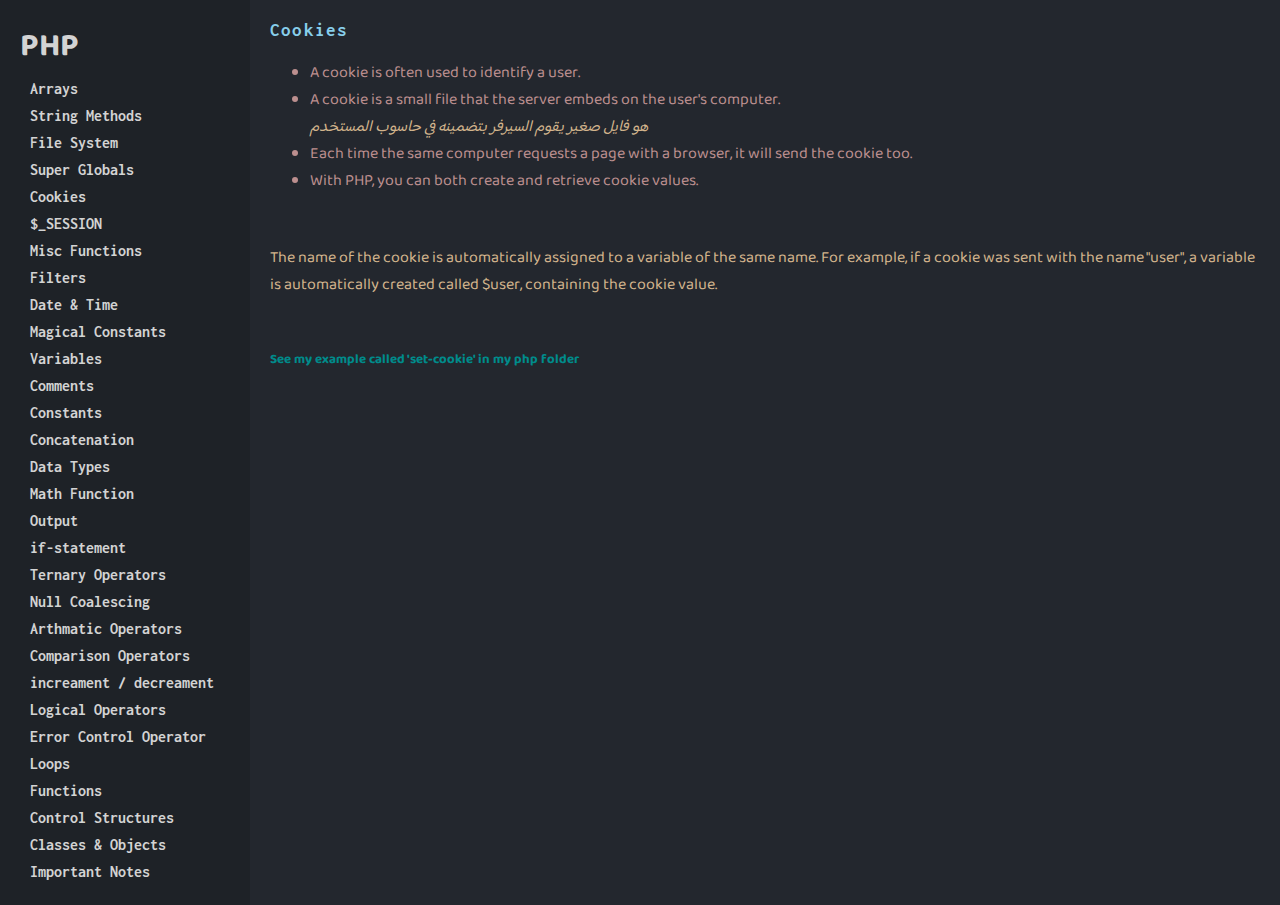
<file: index.html>
<!DOCTYPE html>
<html lang="en">
<head>
    <meta charset="UTF-8">
    <meta http-equiv="X-UA-Compatible" content="IE=edge">
    <meta name="viewport" content="width=device-width, initial-scale=1.0">
    <link rel="stylesheet" href="./style.css">
    <link rel="stylesheet" href="./TABLE.css">
    <link rel="preconnect" href="https://fonts.googleapis.com">
    <link rel="preconnect" href="https://fonts.gstatic.com" crossorigin>
    <link href="https://fonts.googleapis.com/css2?family=Baloo+Bhaijaan+2&family=Inconsolata&family=Tajawal:wght@300;400;700&display=swap" rel="stylesheet">
    <script src="https://ajax.googleapis.com/ajax/libs/jquery/3.5.1/jquery.min.js"></script>
    <link rel="stylesheet" href="https://pro.fontawesome.com/releases/v5.10.0/css/all.css" integrity="sha384-AYmEC3Yw5cVb3ZcuHtOA93w35dYTsvhLPVnYs9eStHfGJvOvKxVfELGroGkvsg+p" crossorigin="anonymous"/>
    <title>PHP - Course</title>
</head>
<body>
    <div class="main-container">
        <aside>
            <h1>PHP</h1>
            <p class="arrays" title="double click to see arrays' methods">Arrays <i class="fas fa-chevron-circle-down"></i></p>
            <div class="arrays-methods">
                <p class="inArray">in_array()</p>
                <p class="arraySearch">array_search()</p>
                <p class="arrayKeyExist">array_key_exists()</p>
                <p class="arrayPush">array_push()</p>
                <p class="arrayUnshift">array_unshift()</p>
                <p class="arrayPop">array_pop()</p>
                <p class="arrayShift">array_shift()</p>
                <p class="arraySort">sort()</p>
                <p class="arrayRSort">rsort()</p>
                <p class="arrayASort">asort()</p>
                <p class="arrayARSort">arsort()</p>
                <p class="arrayKSort">ksort()</p>
                <p class="arrayKRSort">krsort()</p>
                <p class="arrayReverse">array_reverse()</p>
                <p class="shuffle">shuffle()</p>
                <p class="arrayFill">array_fill()</p>
                <p class="arraySum">array_sum()</p>
                <p class="arrayRand">array_rand()</p>
                <p class="arrayUnique">array_unique()</p>
            </div>
            <p class="strings">String Methods <i class="fas fa-chevron-circle-down"></i></p>
            <div class="string-methods">
                <p class="explode">explode()</p>
                <p class="implode">implode()</p>
                <p class="strSplit">str_split()</p>
                <p class="chunkSplit">chunk_split()</p>
                <p class="strReplace">str_replace()</p>
                <p class="strRepeat">str_repeat()</p>
                <p class="strShuffle">str_shuffle()</p>
                <p class="strlen">strlen()</p>
                <p class="addSlashes">addslashes()</p>
                <p class="stripSlashes">stripslashes()</p>
                <p class="stripTags">strip_tags()</p>
                <p class="strtoLower">strtolower()</p>
                <p class="strtoUpper">strtoupper()</p>
                <p class="lcFirst">lcfirst()</p>
                <p class="ucfirst">ucfirst()</p>
                <P class="ucwords">ucwords()</P>
                <p class="trim">trim()</p>
                <p class="strWordCount">str_word_count()</p>
                <p class="parseStr">parse_str()</p>
                <p class="nl2br">nl2br()</p>
                <p class="strpos">strpos()</p>
                <p class="strstr">strstr()</p>
                <p class="strcmp">strcmp()</p>
                <p class="strrev">strrev()</p>
                <p class="substr">substr()</p>
                <p class="substr_count">substr_count()</p>
                <p class="substr_compare">substr_compare()</p>
                <p class="htmlspecialchars">htmlspecialchars()</p>

            </div>
            <p class="fileSystem">File System <i class="fas fa-chevron-circle-down"></i></p>
            <div class="fileSystem-units">
                <p class="file_exists">file_exists()</p>
                <p class="file_put_contents">file_put_contents()</p>
                <p class="is_writable">is_writable()</p>
                <p class="directories">directories</p>
                <p class="dirname">dirname()</p>
                <p class="basename">basename()</p>
                <p class="file_put_contents">file_put_contents()</p>
                <p class="file_get_contents">file_get_contents()</p>
                <p class="copy">copy()</p>
                <p class="rename">rename()</p>
                <p class="pathinfo">pathinfo()</p>
                <p class="unlink">unlink()</p>
                <p class="scandir">scandir()</p>
                <p class="fopen">fopen()</p>
                <p class="fread">fread()</p>
                <p class="fwrite">fwrite()</p>
                <p class="fseek">fseek()</p>
                <p class="fclose">fclose()</p>
            </div>
            <p class="super_globals">Super Globals <i class="fas fa-chevron-circle-down"></i></p>
            <div class="global">
                <p class="GLOBALS">$GLOBALS</p>
                <p class="_server">$_SERVER</p>
                <p class="_GET">$_GET</p>
                <p class="_POST">$_POST</p>
                <p class="_REQUEST">$_REQUEST</p>
            </div>
            <p class="cookies">Cookies <i class="fas fa-chevron-circle-down"></i></p>
            <div class="cookie_section">
                <p class="setcookie">setcookie()</p>
                <p class="delete_cookie">Delete Cookie</p>
            </div>
            <p class="_SESSION">$_SESSION <i class="fas fa-chevron-circle-down"></i></p>
            <div class="session_section">
                <p class="session_start">session_start()</p>
                <p class="set_edit">Set & Edit session</p>
                <p class="destroy_session">Destroy Session</p>
            </div>
            <p class="misc_functions">Misc Functions <i class="fas fa-chevron-circle-down"></i></p>
            <div class="misc_section">
                <p class="sleep">sleep()</p>
                <p class="exit">exit()</p>
                <p class="uniqid">uniqid()</p>
            </div>
            <p class="filters">Filters <i class="fas fa-chevron-circle-down"></i></p>
            <div class="filters_section">
                <p class="filter_var">filter_var()</p>
            </div>

            <p class="dateTime">Date & Time <i class="fas fa-chevron-circle-down"></i></p>
            <div class="date_section">
                <p class="_time">time()</p>
                <p class="_date">date()</p>
                <p class="strtotime">strtotime()</p>
            </div>
            <p class="magicalConstants">Magical Constants</p>
            <p class="variables">Variables</p>
            <p class="comment">Comments</p>
            <p class="constants">Constants</p>
            <p class="concat">Concatenation</p>
            <p class="dataTypes">Data Types</p>
            <p class="mathFunctions">Math Function</p>
            <p class="output">Output</p>
            <p class="ifStatement">if-statement</p>
            <p class="ternary_operator">Ternary Operators</p>
            <p class="null_coalescing">Null Coalescing</p>
            <p class="operators">Arthmatic Operators</p>
            <p class="comparision">Comparison Operators</p>
            <p class="pre-post">increament / decreament</p>
            <p class="logical">Logical Operators</p>
            <p class="errorOperator">Error Control Operator</p>
            <p class="loops">Loops</p>
            <p class="php-functions">Functions</p>
            <p class="ControlStructures">Control Structures</p>  
            <p class="clssesAndObjects">Classes & Objects</p>   

            <p class="important">Important Notes</p>
        </aside>
        <main class="content">
            <div class="page" id="clssesAndObjects">
                <h4>PHP Class</h4>
                <div class="myTable">
                    <span>Class Name</span><div>A valid class name starts with a letter or underscore, followed by any number of letters, numbers, or underscores.</div>
                    <span>Class Name RegExp</span><div>^[a-zA-Z_\x80-\xff][a-zA-Z0-9_\x80-\xff]*$</div>
                    <span>Class Properties</span><div>constants & variables</div>
                    <span>Class Functions</span><div>methods</div>
                    <span>pseudo-variable $this</span><div>is available when a method is called from within an object context. $this is the value of the calling object.</div>

                </div>
                <h3>Create new instance of a class:</h3>
                <p>To create an instance of a class, the new keyword must be used. An object will always be created unless the object has a constructor defined that throws an exception on error. Classes should be defined before instantiation (and in some cases this is a requirement).</p>
                <div class="spacer"></div>
                <h3>PHP class <i>constructor</i>:</h3>
                <p>PHP allows developers to declare constructor methods for classes. Classes which have a constructor method call this method on each newly-created object, so it is suitable for any initialization that the object may need before it is used.</p>
                <h5>الكونستركتر هو عباره عن مثود داخل الكلاس تشتغل كل مره يتم فيها عمل اوبجكت جديد من هذا الكلاس وتكون تأدي فد وظيفه مثلا اعطاء قيم اوليه لمتغيرات موجوده داخل الكلاس الاساسي</h5>
            </div>

            <div class="page" id="null_coalescing">
                <h4>null coalescing operator (??)</h4>
                In PHP 7, a new feature, null coalescing operator (??) has been introduced. It is used to replace the ternary operation in conjunction with isset() function. The Null coalescing operator returns its first operand if it exists and is not NULL; otherwise it returns its second operand.
                <h5>الدبل علامة سؤال هي عباره عن اوبريتور بيه قيمتين قيمه اساسيه وقيمه ثانويه اذا القيمه الاساسيه موجوده فراح يعرضها واذا ما موجوده يعني ما الها قيمه فراح يعرض القيمه الثانويه كبديل</h5>
                <div class="spacer"></div>
                <fieldset>
                    <legend><h5>Example:</h5></legend>
                    <pre><code>$username = $_GET['user'] ?? 'nobody';</code></pre>
                </fieldset><br>
            </div>

            <div class="page" id="ternary_operator">
                <h4>PHP ternary operator makes the code shorter and more readable.</h4>
                The ternary operator is a shorthand for the if...else statement.

                <fieldset>
                    <legend><h5>Example:</h5></legend>
                    <pre><code>$result = condition ? value1 : value2;</code></pre>
                </fieldset><br>
                <div class="myTable">
                    <span>condition</span><div>the condition to evaluate</div>
                    <span>if true</span><div>the right-hand expression returns the value1</div>
                    <span>if false</span><div>the right-hand expression returns the value2</div>
                    <span>returned value</span><div>PHP assigns the result of the right-hand expression to the $result variable.</div>
                </div>
            </div>

            <div class="page" id="htmlspecialchars">
                <h4>htmlspecialchars()</h4>
                فنكشن تحول النصوص السكربتيه المشكوك بيها اللي يدخله المستخدم بفد فورم او شي ..... تحولها الى نص سترنغ عادي وتهمل كل الرموز البرمجيه وتعتبرها سترنغ عادي .. تفيد هاي بامور الحمايه من هجمات الهكرز
                <div class="spacer"></div>
                <a href="https://www.php.net/manual/en/function.htmlspecialchars.php" target="_blank" rel="noopener noreferrer">Read more</a>
            </div>

            <div class="page" id="mathFunctions">
                <a href="https://www.w3schools.com/php/php_ref_math.asp" target="_blank" rel="noopener noreferrer">w3schools math functions</a>
            </div>

            <div class="page" id="strtotime">
                <h3>strtotime()</h3>

                <a href="https://www.w3schools.com/php/func_date_strtotime.asp" target="_blank"><h4>w3school</h4></a>
                <a href="https://www.php.net/manual/en/function.strtotime.php" target="_blank"><h4>php Manual</h4></a>
            </div>

            <div class="page" id="_date">
                <h4>date()</h4>formats a local date and time, and returns the formatted date string.
                <fieldset>
                    <legend><h5>Syntax:</h5></legend>
                    <pre><code>date(format, timestamp)</code></pre>
                </fieldset><br>
                <div class="myTable">
                    <span>Return Value</span><div>Returns a formatted date string on success. FALSE on failure + an E_WARNING</div>
                </div>
                <a href="https://www.w3schools.com/Php/func_date_date.asp" target="_blank">
                    <h3>All possible date formats </h3>
                </a><div class="spacer"></div>
                <fieldset>
                    <legend><h5>Example:</h5></legend>
                    <pre><code>
date_default_timezone_set('Asia/Baghdad');
$aftersix = time() + (60 * 60 * 24 * 30 * 6);
echo date("l jS \of F Y h:i:s", $aftersix);
                    </code></pre>
                </fieldset><br>
            </div>
            
            <div class="page" id="_time">
                <h4>time()</h4>Return current Unix timestamp. <br>Returns the current time measured in the number of seconds
                <fieldset>
                    <legend><h5>Syntax:</h5></legend>
                    <pre><code>time()</code></pre>
                </fieldset><br>

                <div class="myTable">
                    <span>Return Value</span><div>Returns the current timestamp.</div>
                </div>

                <div class="spacer"></div>
                <fieldset>
                    <legend><h5>Example:</h5></legend>
                    <pre><code>
    $t=time();
    echo($t);
    echo(date("Y-m-d", $t));

                        //1640837793
                        //2021-12-30
                    </code></pre>
                </fieldset><br>
            </div>

            <div class="page" id="filter_var">
                <h4>filter_var()</h4>The filter_var() function filters a variable with the specified filter.
                <fieldset>
                    <legend><h5>Syntax:</h5></legend>
                    <pre><code>filter_var(var, filtername, options)</code></pre>
                </fieldset><br>
        
                <div class="myTable">
                    <span>var</span><div>Required. The variable to filter</div>
                    <span>filtername</span><div>Optional. Specifies the ID or name of the filter to use. Default is FILTER_DEFAULT, which results in no filtering</div>
                    <span>options</span><div>Optional. Specifies one or more flags/options to use. Check each filter for possible options and flags <br>تعتمد على نوع   الفلتر</div>
                    <span><a target="_blank" href="https://www.php.net/manual/en/filter.filters.php">Types of filter</a></span><div>open the link and check the types</div>
                    <span>Return Value</span><div>Returns the filtered data on success, FALSE on failure</div>
                </div><div class="spacer"></div>

                <a href="https://www.youtube.com/watch?v=8CdHO8AORI8&list=PLDoPjvoNmBAzH72MTPuAAaYfReraNlQgM&index=97" target="_blank">
                    <q>See advanced filter validation:: using 'options'</q>
                </a>
                <fieldset>
                    <legend><h5>Example:</h5></legend>
                    <pre><code>
    // Variable to check
    $email = "john.doe@example.com";
    
    // Remove all illegal characters from email
    $email = filter_var($email, FILTER_SANITIZE_EMAIL);
    
    // Validate e-mail
    if (filter_var($email, FILTER_VALIDATE_EMAIL)) {
        echo("$email is a valid email address");
    } else {
        echo("$email is not a valid email address");
    }
                    </code></pre>
                </fieldset><br>
            </div>

            <div class="page" id="filters">
                <h4>Filters</h4>
                This PHP filters is used to validate and filter data coming from insecure sources, like user input.
                <div class="spacer"></div>
                <h3>PHP filter functions</h3>
                <table>
                    <tbody><tr>
                      <th>Function</th>
                      <th>Description</th>
                    </tr>
                    <tr>
                      <td>filter_has_var()</td>
                      <td>Checks whether a variable of a specified input type exist</td>
                    </tr>
                    <tr>
                      <td>filter_id()</td>
                      <td>Returns the filter ID of a specified filter name</td>
                    </tr>
                    <tr>
                      <td>filter_input()</td>
                      <td>Gets an external variable (e.g. from form input) and optionally filters it</td>
                    </tr>
                    <tr>
                      <td>filter_input_array()</td>
                      <td>Gets external variables (e.g. from form input) and optionally filters them</td>
                    </tr>
                    <tr>
                      <td>filter_list()</td>
                      <td>Returns a list of all supported filter names</td>
                    </tr>
                    <tr>
                      <td>filter_var()</td>
                      <td>Filters a variable with a specified filter</td>
                    </tr>
                    <tr>
                      <td>filter_var_array()</td>
                      <td>Gets multiple variables and filter them</td>
                    </tr>
                    </tbody>
                </table>
            </div>

            <div class="page" id="uniqid">
                <h4>uniqid()</h4>generates a unique ID based on the microtime (the current time in microseconds).

                <fieldset>
                    <legend><h5>Syntax:</h5></legend>
                    <pre><code>uniqid( prefix, more_entropy )</code></pre>
                </fieldset><br>

                <div class="myTable">
                    <span>prefix</span><div>Optional. Specifies a prefix to the unique ID (useful if two scripts generate ids at exactly the same microsecond)</div>
                    <span>more_entropy</span><div>Optional. Specifies more entropy at the end of the return value. This will make the result more unique. When set to TRUE, the return string will be 23 characters. Default is FALSE, and the return string will be 13 characters long</div>
                    <span>Return Value</span><div>Returns the unique identifier, as a string</div>
                </div>
            </div>

            <div class="page" id="exit">
                <h4>exit() & die()</h4>The exit construct ouputs a message and immediately terminates the execution of the current script. <br>
                إخراج رسالة وإنهاء تنفيذ البرنامج النصي الحالي على الفور. <br>

                <fieldset>
                    <legend><h5>Syntax:</h5></legend>
                    <pre><code>exit ( string $status = ? )</code></pre>
                </fieldset>
                <i>If you use the $status as a string, the exit will output the $status before terminating the script.</i>
                <div class="spacer"></div>
        
                <fieldset>
                    <legend><h5>Syntax:</h5></legend>
                    <pre><code>exit ( int $status )</code></pre>
                </fieldset>
                <i>if you use the $status as an integer: The exit will use the $status as the exit status and won’t output the value.</i>
                <div class="spacer"></div>
                
                <ul>
                    <li>The valid range for the $status is from 0 to 255. PHP reserves the status 255. </li>
                    <li>the status 0 indicates that the script is terminated successfully.</li>
                    <li>Note that exit is not a function, but a language construct like if...else, foreach, etc. Therefore, you cannot call it using a variable function.</li>
                    <li>The exit is functionally equivalent to die.</li>
                </ul>
                <div class="spacer"></div>

                <fieldset>
                    <legend><h5>Example:</h5></legend>
                    <pre><code>
    &lt;?php
        $site = "http://www.w3schools.com/";
        fopen($site,"r")
        or exit("Unable to connect to $site");
                    </code></pre>
                </fieldset><br>
                
            </div>

            <div class="page" id="sleep">
                <h4>sleep()  &  usleep()</h4>Delays the program execution for the given number of seconds.
                <fieldset>
                    <legend><h5>Syntax:</h5></legend>
                    <pre><code>sleep(int $seconds)</code></pre>
                </fieldset><br>
        
                <div class="myTable">
                    <span>$seconds</span><div title="pause, break, cut off">Halt time in seconds.</div>
                    <span>Return Value</span><div>Returns zero on success, or false on error.</div>
                    <span>Errors/Exceptions</span><div>If the specified number of seconds is negative, this function will generate a E_WARNING.</div>
                </div>
            
            </div>

            <div class="page" id="destroy_session">
                <h4>Destroy Session</h4>
                To remove all global session variables and destroy the session, <br>use <b class="viktig">session_unset()</b> and <b class="viktig">session_destroy()</b> :
                <div class="spacer"></div>

                <h5>Example</h5>
                <iframe src="https://tryphp.w3schools.com/showphp.php?filename=demo_session5" frameborder="1" style="width: 80%; min-height: 800px;"></iframe>></iframe>
            </div>

            <div class="page" id="set_edit">
                <h4>Set & Edit Session</h4>
                We can use the following way to both add and edit a SESSION: <br>
                <fieldset>
                    <legend><h5>Syntax:</h5></legend>
                    <pre><code>
                        $_SESSION["favcolor"] = "green";
                        
                        $_SESSION["favanimal"] = "cat";
                    </code></pre>
                </fieldset><br>
            </div>

            <div class="page" id="session_start">
                <h4>session_start()</h4>creates a session or resumes the current one based on a session identifier passed via a GET or POST request, or passed via a cookie.
                <div class="spacer"></div>
                <h5>This function returns true if a session was successfully started, otherwise false.</h5>
                <div class="spacer"></div>
                <h3>Now, let's create a new page called "demo_session1.php". In this page, we start a new PHP session and set some session variables:</h3>
                <iframe 
                    src="https://tryphp.w3schools.com/showphp.php?filename=demo_session1" 
                    frameborder="1"
                    style="width: 80%; min-height: 400px;">
                </iframe>
            </div>

            <div class="page" id="_SESSION">
                <h4>$_SESSION</h4>
                <ul>
                    <li>An associative array containing session variables available to the current script.</li>
                    <li>A session is a way to store information (in variables) to be used across multiple pages.</li>
                    <li>Unlike a cookie, the information is not stored on the users computer.</li>
                    <li>Session variables hold information about one single user (e.g. username, favorite color, etc), and are available to all pages in one application</li>
                    <li>By default, session variables last until the user closes the browser.</li>
                    <li>Session variables are set with the PHP global variable: $_SESSION.</li>
                    <li>Session should be set and sent before the HTML code or before any output, this will minimize the chance of facing errors.</li>
                </ul>
                <q>If you need a permanent storage, you may want to store the data in a database.</q>
            </div>

            <div class="page" id="delete_cookie">
                <h4>delete cookie</h4>
                to delete a cookie, we can use setcookie() method by assigning the cookie's value to empty string, and make the expire date in the past.
                <p>to do this operation, we have to know the name of the cookie</p>

                <div class="spacer"></div>
                <fieldset>
                    <legend><h5>Example:</h5></legend>
                    <pre><code>setcookie("background", "", time() - (60*60*24), "/")</code></pre>
                </fieldset><br>
        
            </div>

            <div class="page" id="setcookie">
                <h4>setcookie()</h4>defines a cookie to be sent along with the rest of the HTTP headers.

                <fieldset>
                    <legend><h5>Syntax:</h5></legend>
                    <pre><code>setcookie(name, value, expire, path, domain, secure, httponly);</code></pre>
                </fieldset><br>
        
                <div class="myTable">
                    <span>name</span><div>Required. Specifies the name of the cookie</div>
                    <span>value</span><div>Optional. Specifies the value of the cookie</div>
                    <span>expire</span><div>Optional. Specifies when the cookie expires. <br><i >The value: time()+86400*30, will set the cookie to expire in 30 days. If this parameter is omitted or set to 0, the cookie will expire at the end of the session (when the browser closes). Default is 0</i></div>
                    <span>path</span><div>Optional. Specifies the server path of the cookie.<br><i>If set to "/", the cookie will be available within the entire domain. If set to "/php/", the cookie will only be available within the php directory and all sub-directories of php. The default value is the current directory that the cookie is being set in</i></div>

                    <span>domain</span><div>Optional. Specifies the domain name of the cookie. <br><i>To make the cookie available on all subdomains of example.com, set domain to "example.com". Setting it to www.example.com will make the cookie only available in the www subdomain</i> </div>
                    <span>secure</span><div>Optional. Specifies whether or not the cookie should only be transmitted over a secure HTTPS connection. <br><i>TRUE indicates that the cookie will only be set if a secure connection exists. Default is FALSE</i></div>
                    <span>httponly</span><div>Optional. If set to TRUE the cookie will be accessible only through the HTTP protocol (the cookie will not be accessible by scripting languages). This setting can help to reduce identity theft through XSS attacks. Default is FALSE</div>
                </div>

                <ul>
                    <li>Return Value: TRUE on success. FALSE on failure</li>
                    <li>Every cookie we create goes to an array called $_COOKIE, as one of its elements.</li>
                </ul>

                <fieldset>
                    <legend><h5>Example:</h5></legend>
                    <pre><code>setcookie("Hamada", "Qatqoot", time() + 3600 + 24, "/","localhost", TRUE, TRUE);</code></pre>
                </fieldset><br>
        

            </div>

            <div class="page" id="cookies">
                <h4>Cookies</h4>
                <ul>
                    <li>A cookie is often used to identify a user.</li>
                    <li>A cookie is a small file that the server embeds on the user's computer. <br><i> هو فايل صغير يقوم السيرفر بتضمينه في حاسوب المستخدم</i></li>
                    <li>Each time the same computer requests a page with a browser, it will send the cookie too.</li>
                    <li>With PHP, you can both create and retrieve cookie values.</li>
                </ul><div class="spacer"></div>

                <p style="color: tan;">The name of the cookie is automatically assigned to a variable of the same name. For example, if a cookie was sent with the name "user", a variable is automatically created called $user, containing the cookie value.</p>

                <div class="spacer"></div>
                <h5>See my example called 'set-cookie' in my php folder</h5>
            </div>

            <div class="page" id="_REQUEST">
                <h4>$_REQUEST</h4>is used to collect data after submitting an HTML form. <br>An associative array that by default contains the contents of $_GET, $_POST and $_COOKIE.
                <div class="spacer"></div>
                <h5>Example:</h5>
                <iframe 
                    src="https://tryphp.w3schools.com/showphp.php?filename=demo_global_request" 
                    frameborder="1"
                    style="width: 80%; min-height: 400px;"
                ></iframe>

            </div>

            <div class="page" id="_POST">
                <h4>_POST</h4>HTTP POST variables. <br>is used to collect form data after submitting an HTML form with method="post". $_POST is also widely used to pass variables.
                <h5>Example:</h5>
                <iframe 
                    src="https://tryphp.w3schools.com/showphp.php?filename=demo_global_post" 
                    frameborder="1"
                    style="width: 80%; min-height: 400px;"
                ></iframe>
            </div>

            <div class="page" id="_GET">
                <h4>_GET</h4>HTTP GET variables. <br>An associative array of variables passed to the current script via the URL parameters (aka. query string).
                <h5>See Example "GET request" in my php folder</h5>
            </div>

            <div class="page" id="_server">
                <h4>$_SERVER</h4>
                is an array containing information such as headers, paths, and script locations. The entries in this array are created by the web server. There is no guarantee that every web server will provide any of these; servers may omit some, or provide others not listed here. <br>

                <h3>elements in $_SERVER:</h3>
                <h5>افتح الرابط اللي جوه حته تشوف العناصر الموجوده داخل مصفوفة السيرفر هذي</h5>


                <div class="spacer"></div><a href="https://www.php.net/manual/en/reserved.variables.server.php" target="_blank">Read more</a>
            </div>

            <div class="page" id="GLOBALS">
                <h4>$GLOBALS</h4>References all variables available in global scope. <div class="spacer"></div>
                <h3>Calling global variable called 'name' inside a local block:</h3>
                <fieldset>
                    <pre><code>echo $GLOBALS["name"];</code></pre>
                </fieldset><br>

                <h3>Setting global variable called 'name' inside a local block:</h3>
                <fieldset>
                    <pre><code>$GLOBALS["name"] = "Ahmed";</code></pre>
                </fieldset><br>
            </div>

            <div class="page" id="super_globals">
                <h2>Super Globals</h2>
                <h4>Built-in variables that are always available in all scopes.</h4>
                These superglobal variables are:
                <ul>
                    <li>$GLOBALS</li>
                    <li>$_SERVER</li>
                    <li>$_GET</li>
                    <li>$_POST</li>
                    <li>$_FILES</li>
                    <li>$_COOKIE</li>
                    <li>$_SESSION</li>
                    <li>$_REQUEST</li>
                    <li>$_ENV</li>
                </ul>
            </div>

            <div class="page" id="fclose">
                <h4>fclose()</h4>Closes an open file pointer <br> تسد الفايل اللي سويناله ئف ئوبن وخليناه مستعد للهاندل
                <br><q>The file must have been opened by fopen() or fsockopen().</q>
                <fieldset>
                    <legend><h5>Syntax:</h5></legend>
                    <pre><code>fclose(resource $stream | handeled-file): bool</code></pre>
                </fieldset><br>
        
                <div class="myTable">
                    <span>Return Value</span><div>TRUE on success, FALSE on failure</div>
                </div>
            </div>

            <div class="page" id="fseek">
                <h4>fseek()</h4>Seeks on a file pointer <br>فنكشت تحط بوينتر الكتابه او التعديل على ئوفسيت معين 
                <fieldset>
                    <legend><h5>Syntax:</h5></legend>
                    <pre><code>fseek(handeled-file, offset, whence)</code></pre>
                </fieldset><br>
        
                <div class="myTable">
                    <span>handeled-file <br>stream <br>opened-file <br>resource</span><div>A file system pointer resource that is typically created using fopen().</div>
                    <span>offset</span><div>Required. Specifies the new position (measured in bytes from the beginning of the file).</div>
                    <span>whence</span><div>
                        Optional. Possible values:
                        <ul>
                            <li>SEEK_SET - Set position equal to offset. Default</li>
                            <li>SEEK_CUR - Set position to current location plus offset <br>يعني يحسب من عملية السيك السابقه</li>
                            <li>SEEK_END - Set position to EOF plus offset (to move  to a position before EOF, the offset must be a negative value)</li>
                         </ul>
                    </div>
                    <span>Return Value</span><div>0 on success, otherwise -1</div>
                </div>
                <div style="direction: rtl;">
                    <h3>ملاحظه</h3>    
                    <q>السيك يشتغل وره عملية الـ ()fopen وميصير يشتغل وحده ,, كما في المثال التالي </q> 
                </div>
                   
                <fieldset>
                    <legend><h5>Example:</h5></legend>
                    <pre><code>
    $file = fopen("test.txt","r");
    // Read first line

    echo fgets($file);
    // Move back to beginning of file

    fseek($file,0);
    fclose($file);
                    </code></pre>
                </fieldset><br>
            </div>
            
            <div class="page" id="fwrite">
                <h4>fwrite()</h4>writes the contents of data to the file stream pointed to by stream.
                <fieldset>
                    <legend><h5>Syntax:</h5></legend>
                    <pre><code>fwrite(resource $stream, string $data, ?int $length = null)</code></pre>
                </fieldset><br>
                <div class="myTable">
                    <span>stream</span><div>A file system pointer resource that is typically created using fopen().</div>
                    <span>data</span><div>The string that is to be written.</div>
                    <span>length</span><div>If length is an int, writing will stop after length bytes have been written or the end of data is reached, whichever comes first.</div>
                    <span>Return value</span><div>returns the number of bytes written, or false on error.</div>
                </div>        
            </div>

            <div class="page" id="fread">
                <h4>fread()</h4>reads from an open file. <br>The function will stop at the end of the file or when it reaches the specified length, whichever comes first.
                <fieldset>
                    <legend><h5>Syntax:</h5></legend>
                    <pre><code>fread(resource $stream, int $length)</code></pre>
                </fieldset><br>
        
                <div class="myTable">
                    <span>$stream</span><div>Required. Specifies the open file to read from</div>
                    <span>$length</span><div>Required. Specifies the maximum number of bytes to read.</div>
                    <span>Return Value</span><div>The read string, FALSE on failure.</div>
                </div><div class="spacer"></div>

                <ul style="direction: rtl;">
                    <li> هاي الفنكشن وظيفتها تجيبلك محتوى الفايل النصي بس لازم قبلها تكون مجهز الفايل للستريم عن طريق الفنكشن ()fopen </li>
                    <li>الـ لينكث هنا ينحسب البايتات</li>
                    <li>الفنكشن ()filesize تجيب حجم الفايل بالبايتات جاهز, هاي في حال منعرف شكد حجم الفايل بالبايتات</li>
                    <li>الحرف ينحسب بـ بايت -- يعني الكلمه ام 5 حروف حجمها يصير 5 بايتات</li>
                </ul><div class="spacer"></div>
                <fieldset>
                    <legend><h5>Example:</h5></legend>
                    <pre><code>
                        $file = fopen("test.txt","r");
                        fread( $file, filesize("test.txt") );
                    </code></pre>
                </fieldset><br>
            </div>

            <div class="page" id="fopen">
                <h4>fopen()</h4>function opens a file or URL.
                <fieldset>
                    <legend><h5>Syntax:</h5></legend>
                    <pre><code>fopen(filename, mode, include_path, context)</code></pre>
                </fieldset><br>
        
                <div class="myTable">
                    <span>filename</span><div>Required. Specifies the file or URL to open.</div>
                    <span>mode</span>
                    <div>Required. Specifies the type of access you require to the file/stream. <br>Possible values:
                        <ul style="color: tan;">
                            <li>"r" - Read only. Starts at the beginning of the file <i>file must exist</i></li>
                            <li>
                                "r+" - Read/Write. Starts at the beginning of the file  <i>file must exist</i><br>
                                <div  style="direction:rtl">
                                    <q style="color: tan; border: none;">تعمل مثل عمل زر insert اللي بالكيبورد -- كلما تكتب حرف جديد تكتب وياك من البدايه وتشيل الموجود سابقا</q>
                                </div>
                            </li>
                            <li>"w" - Write only. Opens and clear the file; or creates a new  file if it doesn't exist. 
                            Place file pointer at the beginning of the file</li>
                            <li>"w+" - Read/Write. Opens and clear the file; or creates a new  file if it doesn't exist. 
                            Place file pointer at the beginning of the file</li>
                            <li>"a" - Write only. Opens and writes to the end of the file or 
                            creates a new file if it doesn't exist</li>
                            <li>"a+" - Read/Write. Preserves file content by writing to the 
                            end of the file</li>
                            <li>"x" - Write only. Creates a new file. Returns FALSE and an 
                            error if file already exists</li>
                            <li>"x+" - Read/Write. Creates a new file. Returns FALSE and an 
                            error if file already exists</li>
                            <li>"c" - Write only. Opens the file; or creates a new  file if it doesn't exist. 
                            Place file pointer at the beginning of the file</li>
                            <li>"c+" - Read/Write. Opens the file; or creates a new  file if it doesn't exist. 
                            Place file pointer at the beginning of the file</li>
                            <li>"e" - Only available in PHP compiled on POSIX.1-2008 conform systems. </li>
                         </ul>
                    </div>
        
                    <span>include_path</span><div>...</div>
                    <span>context</span><div>...</div>
                    <span>return value</span><div>A file pointer resource on success, FALSE and an error on failure. You can hide the error by adding an "@" in front of the function name.</div>
                </div>
                
            </div>

            <div class="page" id="scandir">
                <h4>scandir()</h4>function returns an array of files and directories of the specified directory.
                <fieldset>
                    <legend><h5>Syntax:</h5></legend>
                    <pre><code>scandir(directory, sorting_order, context)</code></pre>
                </fieldset><br>
        
                <div class="myTable">
                    <span>directory</span><div>Required. Specifies the directory to be scanned.</div>
                    <span>sorting_order</span><div>Optional. Specifies the sorting order. Default sort order is alphabetical in ascending order (0). Set to SCANDIR_SORT_DESCENDING or 1 to sort in alphabetical descending order, or SCANDIR_SORT_NONE to return the result unsorted </div>
                    <span>context</span><div>...</div>
                    <span>Return value</span><div>An array of files and directories on success, FALSE on failure.</div>
                    <span>warning</span><div>an E_WARNING if directory is not a directory.</div>
                </div>       
            </div>

            <div class="page" id="unlink">
                <h4>unlink()</h4>deletes a file.
                <fieldset>
                    <legend><h5>Syntax:</h5></legend>
                    <pre><code>unlink(filename, context)</code></pre>
                </fieldset><br>
        
                <div class="myTable">
                    <span>filename</span><div>Required. Specifies the path to the file to delete.</div>
                    <span>context</span><div>...</div>
                    <span>return</span><div>TRUE on success, FALSE on failure</div>
                </div>
        
                <ul>
                    <li>An E_WARNING level error will be generated on failure.</li>
                    <li>the file should be writable to be deleted, otherwise we can't delete it.</li>
                </ul>
            </div>

            <div class="page" id="pathinfo">
                <h4>pathinfo()</h4>Returns information about a file path.
                <fieldset>
                    <legend><h5>Syntax:</h5></legend>
                    <pre><code>pathinfo(path, options)</code></pre>
                </fieldset><br>
        
                <div class="myTable">
                    <span>path</span><div>Required. Specifies the path to be checked</div>
                    <span>options</span>
                    <div>
                        Optional. Specifies which array element to return. If not specified, it returns all elements. <br>
                        Possible values:
                        <ul style="border: none;">
                            <li style="border: none;">PATHINFO_DIRNAME - return only dirname</li>
                            <li style="border: none;">PATHINFO_BASENAME - return only basename</li>
                            <li style="border: none;">PATHINFO_EXTENSION - return only extension</li>
                            <li style="border: none;">PATHINFO_FILENAME - return only filename</li>
                        </ul>
                    </div>
                    <span style="color: hotpink;">return</span>
                    <div>
                        If the option parameter is omitted, it returns an associative array with dirname, basename, extension, and filename. If the option parameter is specified, it returns a string with the requested element. FALSE on failure
                    </div>
                </div>
            </div>

            <div class="page" id="rename">
                <h4>rename()</h4>Renames a file or directory. <br> can be used for moving file or directory also.
                <fieldset>
                    <legend><h5>Syntax:</h5></legend>
                    <pre><code>rename( old, new, context )</code></pre>
                </fieldset><br>
        
                <div class="myTable">
                    <span>old</span><div>Required. Specifies the file or directory to be renamed or moved.</div>
                    <span>new</span><div>Required. Specifies the new name for the file or directory</div>
                    <span>context</span><div>...</div>
                    <span>return</span><div>TRUE on success, FALSE on failure</div>
                </div>

                <fieldset>
                    <legend><h5>Example:</h5></legend>
                    <pre><code>
rename("images","pictures");
rename("/test/file1.txt","/home/docs/my_file.txt");
                    </code></pre>
                </fieldset><br>
            </div>

            <div class="page" id="copy">
                <h4>copy()</h4>Copies files.
                <fieldset>
                    <legend><h5>Syntax:</h5></legend>
                    <pre><code>copy( from_file, to_file, context )</code></pre>
                </fieldset><br>
        
                <div class="myTable">
                    <span>from_file</span><div>Required. Specifies the path to the file to copy from</div>
                    <span>to_file</span><div>Required. Specifies the path to the file to copy to</div>
                    <span>context</span><div>...</div>
                    <span>return</span><div>TRUE on success, FALSE on failure</div>
                </div>
                <fieldset>
                    <legend><h5>Example:</h5></legend>
                    <pre><code>echo copy("source.txt","target.txt");</code></pre>
                </fieldset><br>
            </div>

            <div class="page" id="file_get_contents">
                <h4>file_get_contents()</h4>Reads entire file into a string.
                <fieldset>
                    <legend><h5>Syntax:</h5></legend>
                    <pre><code>file_get_contents(path, include_path, context, start, max_length)</code></pre>
                </fieldset><br>
        
                <div class="myTable">
                    <span>path</span><div>Required. Specifies the path to the file or link to read</div>
                    <span>include_path</span><div>...</div>
                    <span>context</span><div>...</div>
                    <span>start</span><div>Optional. Specifies where in the file to start reading. Negative values count from the end of the file</div>
                    <span>max_length</span><div>Optional. Specifies the maximum length of data read. Default is read to EOF</div>
                    <span>return value</span><div>retern the entire file in a string, FALSE on failure</div>
                </div>
            </div>

            <div class="page" id="file_put_contents">
                <h4>file_put_contents()</h4>The file_put_contents() writes data to a file.
                <fieldset>
                    <legend><h5>Syntax:</h5></legend>
                    <pre><code>file_put_contents( filename, data, mode, context )</code></pre>
                </fieldset><br>
        
                <div class="myTable">
                    <span>filename</span><div>Required. Specifies the path to the file to write to. If the file does not exist, this function will create one</div>
                    <span>data</span><div>Required. The data to write to the file. Can be a string, array, or a data stream</div>
                    <span>mode</span>
                    <div>
                        Optional. Specifies how to open/write to the file. Possible values:
                        <ul>
                            <li>FILE_USE_INCLUDE_PATH - search for filename in the include directory</li>
                            <li>FILE_APPEND - if file already exists, append the data to it - instead of overwriting it</li>
                            <li>LOCK_EX - Put an exclusive lock on the file while writing to it</li>
                        </ul>                    
                    </div>
                    <span>return</span><div>The number of bytes written into the file on success, FALSE on failure</div>

                    <span>context</span><div>راح ادرسها بعدين</div>
                </div>
        
                <p>This function follows these rules when accessing a file:</p>
                <ul>
                    <li>Write the data into the file</li>
                    <li>Create the file if it does not exist.</li>
                    <li>Use FILE_APPEND to avoid deleting the existing content of the file.</li>
                    <li>If FILE_APPEND is set, move to the end of the file. Otherwise, clear the file content <br>في حال وضعنا هذه الخاصيه ك باراميتر ثالث فهذا يعني انه لا يجب حذف المحتوى السابق وبالتالي اضافة المحتوى الجديد في نهاية المحتوى السابق</li>
                    <li>Lock the file if LOCK_EX is set <br> حته نمنع المطورين الاخرين من التعديل على الفايل وتجنب حدوث الكونفلكت</li>
                </ul>
        
            </div>

            <div class="page" id="basename">
                <h4>basename()</h4>function returns the filename from a path.        
                <fieldset>
                    <legend><h5>Syntax:</h5></legend>
                    <pre><code>basename( path, suffix )</code></pre>
                </fieldset><br>
        
                <div class="myTable">
                    <span>path</span><div>Required. Specifies a file path</div>
                    <span>suffix</span><div>Optional. A file extension. If the filename has this file extension, the file extension will be cut off</div>
                    <span>Return</span><div>The filename of the specified path</div>
                </div>
        
                <ul>
                    <li>On Windows, both slash (/) and backslash (\) are used as directory separator character. In other environments, it is the forward slash (/).</li>
                </ul><div class="spacer"></div>

                <fieldset>
                    <legend><h5>Example:</h5></legend>
                    <pre><code>echo basename(__FILE__);
echo basename(__FILE__, '.php');
                    </code></pre>
                </fieldset><br>
            </div>

            <div class="page" id="dirname">
                <h4>dirname()</h4>Returns a parent directory's path. <br>
                هاي الفنكشن ترجعلنه المسار مال الفولدر اللي بيه الفايل الحالي مال بيئجبي اللي دنشتغل بيه
        
                <fieldset>
                    <legend><h5>Syntax:</h5></legend>
                    <pre><code>dirname(string $path, int $levels = 1)</code></pre>
                </fieldset><br>
        
                <div class="myTable">
                    <span>$path</span><div>Required. Specifies a path to check</div>
                    <span>levels</span><div> An integer that specifies the number of parent directories to go up. Default is 1 <br>This must be an integer greater than 0.</div>
                </div>
                <fieldset>
                    <legend><h5>Example:</h5></legend>
                    <pre><code>echo dirname("/usr/local/lib", 2);</code></pre>
                    <q>/user</q> <div class="spacer"></div><hr><br>
                    <pre><code>echo dirname(__FILE__);</code></pre>
                    <q>the path of the folder of the current file.</q>
                </fieldset><br>     
            </div>

            <div class="page" id="magicalConstants">
                <div class="myTable">
                    <span>__LINE__</span><div>returns the current line number of the file</div>
                    <span>__FILE__</span><div> returns full path and name of the PHP file that's being executed. If used inside an include, the name of the included file is returned.</div>
                    <span>__DIR__</span><div>returns the directory of the file. If used inside an include, the directory of the included file is returned.</div>
                </div>
            </div>

            <div class="page" id="directories">
                <h4>mkdir()</h4>create directiry.

                <fieldset>
                    <legend><h5>Syntax:</h5></legend>
                    <pre><code>mkdir( $name or both path and name )</code></pre>
                </fieldset><br>
        
                <div class="myTable">
                    <span>return</span><div>Returns true on success or false on failure.</div>
                    <span>Errors/Exceptions</span><div>Emits an E_WARNING level error if the directory already exists. <br>Emits an E_WARNING level error if the relevant permissions prevent creating the directory.</div>
                </div>
                <hr><br>

                <h4>rmdir()</h4>removes directiry.

                <fieldset>
                    <legend><h5>Syntax:</h5></legend>
                    <pre><code>rmdir( $name or both path and name )</code></pre>
                </fieldset><br>
        
                <div class="myTable">
                    <span>return</span><div>Returns true on success or false on failure.</div>
                </div><br>
                <ul><li>the folder should be empty so we can delete it.</li></ul><br>
                <hr><br>

                <h4>is_dir()</h4>Tells whether the filename is a directory.

                <fieldset>
                    <legend><h5>Syntax:</h5></legend>
                    <pre><code>is_dir( $filename )</code></pre>
                </fieldset><br>
        
                <div class="myTable">
                    <span>$filename</span><div>the path to the file.</div>
                    <span>return</span><div>Returns true if the filename exists and is a directory, false otherwise.</div>
                    <span>Errors/Exceptions</span><div>Upon failure, an E_WARNING is emitted.</div>
                </div>

            </div>

            <div class="page" id="is_writable">
                <h4>is_writable()</h4>Tells whether the filename is writable.
        
                <fieldset>
                    <legend><h5>Syntax:</h5></legend>
                    <pre><code>is_writable(string $filename)</code></pre>
                </fieldset><br>
        
                <div class="myTable">
                    <span>filename</span><div>The filename being checked.</div>
                    <span>Errors/Exceptions</span><div>Upon failure, an E_WARNING is emitted.</div>
                </div>
        
                <ul>
                    <li>Returns true if the filename exists and is writable.</li>
                    <li>The filename argument may be a directory name allowing you to check if a directory is writable.</li>
                </ul><div class="spacer"></div>
                <a href="https://www.php.net/manual/en/function.is-writable.php">Source</a>
            </div>

            <div class="page" id="file_put_contents">
                <h4>file_put_contents()</h4>Write data to a file.
        
                <fieldset>
                    <legend><h5>Syntax:</h5></legend>
                    <pre><code>
                    file_put_contents(
                        string $filename,
                        mixed $data,
                        int $flags = 0,
                        resource $context = ?
                    )</code></pre>
                </fieldset><br>
        
                <div class="myTable">
                    <span>filename</span><div>Path to the file where to write the data.</div>
                    <span>data</span><div>The data to write. Can be either a string, an array or a stream resource.</div>
                    <span>flags</span><div>The value of flags can be any combination of the following flags, joined with the binary OR (|) operator.</div>
                </div>
                <ul>
                    <li>If filename does not exist, the file is created. Otherwise, the existing file is overwritten, unless the FILE_APPEND flag is set.</li>
                    <li>You can also specify the data parameter as a single dimension array. This is equivalent to file_put_contents($filename, implode('', $array)).</li>
                </ul>
        
            </div>

            <div class="page" id="file_exists">
                <h4>file_exists()</h4>Checks whether a file or directory exists
        
                <fieldset>
                    <legend><h5>Syntax:</h5></legend>
                    <pre><code>file_exists( $filename  or file-direction)</code></pre>
                </fieldset><br>
        
                <div class="myTable">
                    <span>filename</span><div>Path to the file or directory.</div>
                    <span>return</span><div>Returns true if the file or directory specified by filename exists; false otherwise.</div>
                    <span>Errors/Exceptions</span><div>Upon failure, an E_WARNING is emitted.</div>
                </div>
            </div>

            <div class="page" id="fileSystem">
                <a href="https://www.php.net/manual/en/book.filesystem.php">Official PHP file system reference</a>
            </div>

            <div class="page" id="ControlStructures">
                <h4>include</h4>The include expression includes and evaluates the specified file.
                <p style="color: dimgray;">When a file is included, the code it contains inherits the variable scope of the line on which the include occurs. Any variables available at that line in the calling file will be available within the called file, from that point forward. However, all functions and classes defined in the included file have the global scope.</p>
                <br>
                <q><a href="https://www.php.net/manual/en/function.include.php">Read more about 'include'</a></q>
                <div class="spacer"></div>

                <h4>require</h4>require is identical to include except upon failure it will also produce a fatal E_COMPILE_ERROR level error. In other words, it will stop the script whereas include only emits a warning (E_WARNING) which allows the script to continue. <br>
                <q><a href="https://www.php.net/manual/en/function.require.php">Read more about 'require'</a></q>
                <div class="spacer"></div>

                <h4>switch</h4>
                <fieldset>
                    <legend><h5>Syntax:</h5></legend>
                    <pre><code>
    switch ($i) {
        case 0:
            echo "i equals 0";
            break;
        case 1:
            echo "i equals 1";
            break;
        case 2:
            echo "i equals 2";
            break;
        default:
        echo "i is not equal to 0, 1 or 2";
    }
                    </code></pre>
                </fieldset><br>
                <p>It's possible to use a semicolon instead of a colon after a case like:</p>
                <fieldset>
                    <legend><h5>Syntax:</h5></legend>
                    <pre><code>
    switch($beer) {
        case 'tuborg';
        case 'carlsberg';
        case 'heineken';
            echo 'Good choice';
            break;
        default;
            echo 'Please make a new selection...';
            break;
    }
                    </code></pre>
                </fieldset><br>
            </div>

            <div class="page" id="substr_compare">
                <h4 title="haystack == كومة قش">substr_compare()</h4>compares haystack from position offset with needle up to length characters.
                <fieldset>
                    <legend><h5>Syntax:</h5></legend>
                    <pre><code>
                    substr_compare(
                        string1 $haystack,
                        string2 $needle,
                        int $offset | startIndex,
                        ?int $length = null,
                        bool $case_insensitive = false
                    )</code></pre>
                </fieldset><br>

                <div class="myTable">
                    <span title="كومة القش">haystack</span><div>The main string being compared.</div>
                    <span>needle</span><div>the secondary string being compared.</div>
                    <span>offset</span><div>The start position for the comparison. If negative, it starts counting from the end of the string.</div>
                    <span>length</span><div>The length of the comparison. The default value is the largest of the length of the needle compared to the length of haystack minus the offset.</div>
                    <span>case_insensitive</span><div>If case_insensitive is true, comparison is case insensitive.</div>
                </div>

                <div class="spacer"></div>
                <h3>Return value</h3>
                <p>Returns < 0 if haystack from position offset is less than needle, > 0 if it is greater than needle, and 0 if they are equal. If offset is equal to (prior to PHP 7.2.18, 7.3.5) or greater than the length of haystack, or the length is set and is less than 0, substr_compare() prints a warning and returns false.
                </p>
            </div>

            <div class="page" id="substr_count">
                <h4>substr_count()</h4>returns the number of times the needle substring occurs in the haystack string. Please note that needle is case sensitive.
                <fieldset>
                    <legend><h5>Syntax:</h5></legend>
                    <pre><code>
                    substr_count(
                        string $haystack,
                        string $needle,
                        int $offset(startIndex) = 0,
                        ?int $length = null
                    )</code></pre>
                </fieldset><br>
                <ul>
                    <li>needle is case sensitive.</li>
                    <li>This function returns an int.</li>
                </ul>
            </div>

            <div class="page" id="substr">
                <h4>substr()</h4>Returns the piece of string specified by the startIndex and length parameters.
                <fieldset>
                    <legend><h5>Syntax:</h5></legend>
                    <pre><code>substr( $string, int $startIndex, ?int $length )</code></pre>
                </fieldset><br>
                <ul>
                    <li>If startIndex is negative, the returned string will start at the offset'th character from the end of string.</li>
                    <li>If string is less than offset characters long, an empty string will be returned.</li>
                </ul><div class="spacer"></div>
                <q><a href="https://www.php.net/manual/en/function.substr.php">More Details</a></q>
            </div>

            <div class="page" id="strrev">
                <h4>strrev()</h4>  reverses a string.
                <fieldset>
                    <legend><h5>Syntax:</h5></legend>
                    <pre><code>strrev(string)</code></pre>
                </fieldset><br>
                <ul><li>Returns the reversed string</li></ul>
            </div>

            <div class="page" id="strcmp">
                <h4>strcmp()</h4>function compares two strings.
                <fieldset>
                    <legend><h5>Syntax:</h5></legend>
                    <pre><code>strcmp( string1, string2 )</code></pre>
                </fieldset><br>
                <h4 style="color: plum;">This function is similar to the strncmp() function, with the difference that you can specify the number of characters from each string to be used in the comparison with strncmp().</h4>
            </div>

            <div class="page" id="strstr">
                <h4>strstr()</h4>searches for the first occurrence of a string inside another string.
                <fieldset>
                    <legend><h5>Syntax:</h5></legend>
                    <pre><code>strstr( $string, $searchValue, before_search)</code></pre>
                </fieldset><br>
                <ul>
                    <li>This functions is case-sensative. use stristr() for case-insensative.</li>
                    <li>هي عباره عن فنكشن تبحث عن نص معين داخل نص اخر,, وعندما تجد النص المنشود تجلبه وتجلب كل النص الذي بعده الى النهايه</li>
                    <li>الباراميتر الثالث اختياري, والقيمه الافتراضيه له هي فولس,,</li>
                    <li>عندما يكون الباراميتر الثالث فولس فهذا يعني جلب النص المنشود والنص اللذي يليه الى النهايه</li>
                    <li>اما اذا كان الباراميتر الثالث ترو فهذا يعني جلب كل النص الذي قبل النص المنشود ولا يدخل النص المنشود ضمن النتيجه</li>
                </ul>
                <p>Related Functions:</p>
                <ul>
                    <li>stristr() - case-insensative,, searches for the first occurrence of a string inside another string.</li>
                    <li>strchr() - exactly same as strstr()</li>
                </ul>
            </div>

            <div class="page" id="strpos">
                <h4>strpos() &emsp; stripos() &emsp; strrpos() &emsp; strripos()</h4> <br> finds the position of the first occurrence of a string inside another string.
                <fieldset>
                    <legend><h5>Syntax:</h5></legend>
                    <pre><code>strpos( $string, find, startIndex)</code></pre>
                </fieldset><br>
                <ul>
                    <li>The strpos() function is case-sensitive.</li>
                    <li>$string == Required. Specifies the string to search.</li>
                    <li>find == Required. Specifies the string to find.</li>
                    <li>startIndex == Optional. Specifies where to begin the search. If start is a negative number, it counts from the end of the string.</li>
                </ul><div class="spacer"></div>
                <p>Related Functions:</p>
                <ul>
                    <li>strrpos() - Finds the position of the last occurrence of a string inside another string (case-sensitive)</li>
                    <li>stripos() - Finds the position of the first occurrence of a string inside another string (case-insensitive)</li>
                    <li>strripos() - Finds the position of the last occurrence of a string inside another string (case-insensitive)</li>
                </ul>
            </div>

            <div class="page" id="nl2br">
                <h4>nl2br()</h4>inserts HTML line breaks ( &lt;br&gt; or &lt;br /&gt; ) in front of each newline (\\n) in a string.
                <fieldset>
                    <legend><h5>Syntax:</h5></legend>
                    <pre><code>nl2br(string,xhtml)</code></pre>
                </fieldset><br>
                <ul>
                    <li>xhtml == Optional. A boolean value that indicates whether or not to use XHTML compatible line breaks:</li>
                    <ul><ul>
                        <li>TRUE- Default. Inserts &lt;br /&gt;</li>
                        <li>FALSE- Inserts &lt;br&gt;</li>
                    </ul></ul>
                </ul>
            </div>

            <div class="page" id="parseStr">
                <h4>parse_str()</h4>parses a query string into variables.
                <p>هي عباره عن فنكشن تحلل الكويري سترنغز وتقسمه الى الفاريابلز الموجوده بيه</p>
                <fieldset>
                    <legend><h5>Syntax:</h5></legend>
                    <pre><code>parse_str(string,array)</code></pre>
                </fieldset><br>
                <ul>
                    <li> If the array parameter is not set, variables set by this function will overwrite existing variables of the same name.</li>
                    <li>string == Required. Specifies the string to parse.</li>
                    <li>array == Optional (Required from PHP 7.2). Specifies the name of an array to store the variables. This parameter indicates that the variables will be stored in an array.</li>
                    <li>الفنكشن هاي تجزء الكويري سترنغ وتسوي المتغيرات والقيم اللي بيه تخزنهن داخل مصفوفه</li>
                </ul>
            </div>

            <div class="page" id="strWordCount">
                <h4>str_word_count()</h4>counts the number of words in a string.
                <fieldset>
                    <legend><h5>Syntax:</h5></legend>
                    <pre><code>str_word_count( $string, return, characters )</code></pre>
                </fieldset><br>
                <ul>
                    <li>return == Optional. Specifies the return value of the str_word_count() function.</li>
                    <p>Possible values:</p>
                    <ul>
                        <li>0 - Default. Returns the number of words found</li>
                        <li>1 - Returns an array with the words from the string</li>
                        <li>2 - Returns an array where the key is the position of the word in  the string, and value is the actual word</li>
                    </ul>
                    <li>characters == Optional. Specifies special characters to be considered as words.</li>
                </ul><div class="spacer"></div>
                <q>Returns a number or an array, depending on the chosen return parameter</q>
                <div class="spacer"></div>
                <a href="https://www.w3schools.com/php/phptryit.asp?filename=tryphp_func_string_str_word_count2">Example</a>
            </div>

            <div class="page" id="trim">
                <h4>trim()</h4>removes whitespace and other predefined characters from both sides of a string.
                <fieldset>
                    <legend><h5>Syntax:</h5></legend>
                    <pre><code>trim( $string, $characters )</code></pre>
                </fieldset><br><br>
                <ul>
                    <li>$characters = " \n\r\t\v\0" by default</li>
                    <li>بالنسبه للباراميتر الثاني اذا محطينه قيمه اله فراح ياخذ القيمه الافتراضيه واللي هي بالنقطه اعلاه,, او نكدر نحط رموز او حروف معينه حسب رغبتنا ليتم تقليمها ويتجاهل تقليم الرموز في القيمه الافتراضيه لهذا الباراميتر</li>
                    <li>اذا حددنه حروف او رموز للتقليم لازم يكونون باطراف النص,, لان ما راح يقلم من وسط النص</li>
                </ul><div class="spacer"></div>
                <h3>If no charachter has been specified, all of the following characters are removed:</h3>
                <ul>
                    <li>"\0" - NULL</li><li>"\t" - tab</li>
                    <li>"\n" - new line</li>
                    <li>"\x0B" - vertical tab</li>
                    <li>"\r" - carriage return</li>
                    <li>" " - ordinary white space</li>
                </ul><div class="spacer"></div>
                <p>Related funtions:</p>
                <ol>
                    <li><b style="font-family:monospace;">ltrim()</b> - Removes whitespace or other predefined characters from the left side of a string.</li>
                    <li><b style="font-family:monospace;">rtrim()</b> - Removes whitespace or other predefined characters from the right side of a string.</li>
                </ol><div class="spacer"></div>

            </div>

            <div class="page" id="ucwords">
                <h4>ucwords()</h4>converts the first character of each word in a string to uppercase.
                <fieldset>
                    <legend><h5>Syntax:</h5></legend>
                    <pre><code>ucwords(string)</code></pre>
                </fieldset>
            </div>

            <div class="page" id="ucfirst">
                <h4>ucfirst()</h4>converts only the first character of a string to uppercase.
                <fieldset>
                    <legend><h5>Syntax:</h5></legend>
                    <pre><code>ucfirst(string)</code></pre>
                </fieldset>
            </div>

            <div class="page" id="lcFirst">
                <h4>lcfirst()</h4>converts only the first character of a string to lowercase.
                <fieldset>
                    <legend><h5>Syntax:</h5></legend>
                    <pre><code>lcfirst(string)</code></pre>
                </fieldset>
            </div>

            <div class="page" id="strtoUpper">
                <h4>strtoupper()</h4>converts a string to uppercase
                <fieldset>
                    <legend><h5>Syntax:</h5></legend>
                    <pre><code>strtoupper(string)</code></pre>
                </fieldset>
            </div>

            <div class="page" id="strtoLower">
                <h4>strtolower()</h4>function converts a string to lowercase.
                <fieldset>
                    <legend><h5>Syntax:</h5></legend>
                    <pre><code>strtolower(string)</code></pre>
                </fieldset><br>
            </div>

            <div class="page" id="stripTags">
                <h4>strip_tags()</h4>function strips(ignores) a string from HTML, XML, and PHP tags.
                <fieldset>
                    <legend><h5>Syntax:</h5></legend>
                    <pre><code>strip_tags( string, allow )</code></pre>
                </fieldset><br>

                <ul>
                    <li>allow:- Optional. Specifies allowable tags. These tags will not be removed</li>
                    <li>Returns the stripped string.</li>
                    <li>هاي الفنكشن تهمل تاكات الهتمل الموجوده بالنص وممكن نستثني احد او مجموعه من هاي التاغات عن طريق وضعهم بالبارميتر اللي اسمه اللاو</li>
                </ul>
                <fieldset>
                    <legend><h5>Example:</h5></legend>
                    <pre><code>strip_tags( $myString, allow )</code></pre>
                </fieldset><br>
            </div>

            <div class="page" id="stripSlashes">
                <h4>stripslashes()</h4>function removes backslashes added by the addslashes() function.
                <fieldset>
                    <legend><h5>Syntax:</h5></legend>
                    <pre><code>stripslashes(string)</code></pre>
                </fieldset><br>
                <ul>
                    <li>This function can be used to clean up data retrieved from a database or from an HTML form.</li>
                    <li>Returns a string with backslashes stripped off</li>
                    <li>تمسح الباكسلاشات اللي انظافن عالنص عن طريق الفنكشن ئاد سلاشز حته نكدر نعرض النص نظيف للمستخدم بفايل الهتمل</li>
                </ul>
            </div>

            <div class="page" id="addSlashes">
                <h4>addslashes()</h4>returns a string with backslashes in front of predefined characters.
                <fieldset>
                    <legend><h5>Syntax:</h5></legend>
                    <pre><code>addslashes(string)</code></pre>
                </fieldset><br>
                <p>The predefined characters are:</p>
                <ul>
                    <li>single quote (')</li>
                    <li>double quote (")</li>
                    <li>backslash (\)</li>
                    <li>NULL</li>
                </ul><div class="spacer"></div>
                <ul>
                    <li>This function can be used to prepare a string for storage in a database and database queries.</li>
                    <li>Returns the escaped string.</li>
                    <li>
                        هاي الفنكشن تفيد للتخلص من العلامات الغير مرغوب بها اللي يضعها المستخدم مثلا في النص عند تحويل هذا النص الى الداتابايز
                    </li>
                </ul>
            </div>

            <div class="page" id="strlen">
                <h4>strlen()</h4>returns the length of a string.
                <fieldset>
                    <legend><h5>Syntax:</h5></legend>
                    <pre><code>strlen(string)</code></pre>
                </fieldset><br>
            </div>

            <div class="page" id="strShuffle">
                <h4>str_shuffle()</h4>randomly shuffles all the characters of a string.
                <fieldset>
                    <legend><h5>Syntax:</h5></legend>
                    <pre><code>str_shuffle(string)</code></pre>
                </fieldset><br>
                <ul>
                    <li>Returns the shuffled string</li>
                </ul>
            </div>

            <div class="page" id="strRepeat">
                <h4>str_repeat()</h4>repeats a string a specified number of times.
                <fieldset>
                    <legend><h5>Syntax:</h5></legend>
                    <pre><code>str_repeat( $string, int $times )</code></pre>
                </fieldset><br>
                <div class="myTable">
                    <span>$string</span><div>The string to be repeated. REQUIRED</div>
                    <span>$times</span><div>Number of time the string string should be repeated. REQUIRED</div>
                </div>
                <ul>
                    <li>times has to be greater than or equal to 0. If the times is set to 0, the function will return an empty string.</li>
                    <li>Returns the repeated string.</li>
                </ul>
            </div>

            <div class="page" id="strReplace">
                <h4>str_replace()</h4>replaces some characters with some other characters in a string.
                <fieldset>
                    <legend><h5>Syntax:</h5></legend>
                    <pre><code>str_replace(find,replace,string,count)</code></pre>
                </fieldset><br>
                <div class="myTable">
                    <span>Find</span><div>Required. Specifies the value to find</div>
                    <span>Replace</span><div>Required. Specifies the value to replace the value in find</div>
                    <span>String</span><div>Required. Specifies the string to be searched</div>
                    <span>Count</span><div>Optional. A variable that counts the number of replacements</div>
                </div><div class="spacer"></div>
                <p>This function works by the following rules:</p>
                <ul>
                    <li>This function works on both strings and arrays.</li>
                    <li>If the string to be searched is an array, it returns an array</li>
                    <li>This function is case-sensitive. </li>
                    <li>بهاي الفنكشن نكدر نبدل قطعه سترنغ بقطعه اخرى ونكدر نبدل مصفوفه من القطع بمصفوفه اخرى</li>
                    <li>اذا جان عدد القطع الجديده اقل من عدد القطع المراد تبديلها فسوف يتم وضع مسافه بدل القطع القديمه</li>
                </ul><div class="spacer"></div>


                <a href="https://www.w3schools.com/php/func_string_str_replace.asp">Click here to see the rules of using str_replace()</a>
            </div>

            <div class="page" id="chunkSplit">
                <h4>chunk_split()</h4>Split a string into smaller chunks
                <fieldset>
                    <legend><h5>Syntax:</h5></legend>
                    <pre><code>chunk_split( $string, int $length = 76, string $separator = "\r\n")</code></pre>
                </fieldset><br>
                <ul>
                    <li>Can be used to split a string into smaller chunks.</li>
                    <li>It inserts separator every length characters.</li>
                    <li>$String == The string to be chunked.</li>
                    <li>$length == The chunk length.</li>
                    <li>Separator == A string that defines what to place at the end of each chunk. Default is \r\n</li>
                    <li>Returns (string) the chunked string.</li>
                    <li>This function does not alter the original string.</li>
                </ul>
                <fieldset>
                    <legend><h5>Example:</h5></legend>
                    <pre><code>$str = "Hello world!";
echo chunk_split($str,6,"...");

</code></pre>
                </fieldset><br>
                <em>output expected: Hello ...world!...</em>
            </div>

            <div class="page" id="strSplit">
                <h4>str_split()</h4>Convert a string to an array.
                <fieldset>
                    <legend><h5>Syntax:</h5></legend>
                    <pre><code>str_split(string $string, $length in int)</code></pre>
                </fieldset><br>
                <ul>
                    <li>$length == Maximum length of the chunk.</li>
                    <li>$length is optional and its default value is 1.</li>
                    <li>هاي المثود تحول السترنغ الى مصفوفه ,, كل كاركتر من السترنغ يكون عنصر مستقل بالمصفوفه الجديده</li>
                    <li>Return false, if length is less than 1.</li>
                    <li>Return new array if everything is ok.</li>
                </ul>
            </div>

            <div class="page" id="implode">
                <h4>implode()</h4>Join array elements with a string.
                <fieldset>
                    <legend><h5>Syntax:</h5></legend>
                    <pre><code>implode( $separator, $array )</code></pre>
                </fieldset><br>
                <ul>
                    <li>The separator is Optional. Defaults to an empty string ("").</li>
                    <li>Returns a string containing a string representation of all the array elements in the same order, with the separator string between each element.</li>
                </ul>
            </div>

            <div class="page" id="explode">
                <h4>explode()</h4>Split a string by a string.
                <fieldset>
                    <legend><h5>Syntax:</h5></legend>
                    <pre><code>explode( $separator, $string, $limit )</code></pre>
                </fieldset><br>
                <ul>
                    <li>the limit is optional.</li>
                    <li>If limit is set and positive, the returned array will contain a maximum of limit elements with the last element containing the rest of string.</li>
                    <li>If the limit parameter is zero, then this is treated as 1.</li>
                    <li>If the limit parameter is negative, all components except the last -limit are returned.</li>
                    <li>Returns an array of strings created by splitting the string parameter on boundaries formed by the separator.</li>
                    <li>اذا حطيت قيمه اللمت بالسالب ,, مثلا سالب 1 معناته يلغيلي اخر قطعه من السترنغ, واذا سالب 2 مثلا يعني يلغيلي اخر قطعتين من السترنغ</li>
                </ul>
            </div>

            <div class="page" id="strings">
                <p>Use double qoutes or single qoutes to identity the string</p>
                <div class="spacer"></div>

                <h4>the difference between single and double qoutes is:</h4>
                <ul>
                    <li>in double qoutes we can concatenate a variable inside the string directly</li>
                    <li>While in single qoutes we have to use the dot (.) to concatenate a variable to a string.</li>
                </ul>
            </div>

            <div class="page" id="arrays">
                <h2>Arrays</h2>
                <h3>array:</h3>
                <p>An array is a special variable, which can hold more than one value at a time.</p>
                <div class="spacer"></div>



                <h3>In PHP, there are three types of arrays:</h3>
                <ul>
                    <li>Indexed arrays - Arrays with a numeric index</li>
                    <li>Associative arrays - Arrays with named keys</li>
                    <li>Multidimensional arrays - Arrays containing one or more arrays</li>
                </ul>
                <div class="spacer"></div>



                <h3>In PHP, the array() function is used to create an array:</h3>
                <fieldset>
                    <pre><code>$cars = array("Volvo", "BMW", "Toyota");</code></pre>
                </fieldset><div class="spacer"></div>

                <h3>To add new element to an existing indexed array, we use the following way:</h3>
                <fieldset>
                    <pre><code>$cars[] = "Audi";</code></pre>basic
                </fieldset><br>
                <p>note: this will NOT re-assign the array value, but adds new el.</p><div class="spacer"></div>
                <h3>Assotiative Arrays:</h3>
                <ul>
                    <li>each element in the associative array has both key and value</li>
                    <li>the key accepts string or integer only</li>
                    <li>the key MUST be unique and not doublicated</li>
                    <li title="مثلا اذا جان اكو قبله اندكس 2, فراح يحط اندكس 3 تلقائيا">if we didn't determine the key, it will be the 0 index or the next index</li>
                    <li>we can make the key as empty, using "" or null</li>
                </ul><div class="spacer"></div>
                
                <h3>To add new element to an existing associative array, we use the following way:</h3>
                <fieldset>
                    <pre><code>
$cars["Germany"] = "Audi";
$cars[4] = "Honda;"
                    </code></pre>basic
                </fieldset><div class="spacer"></div>

                <h3>Multi-dimensional array:</h3>
                means the array that has another one or more arrays as its elements
                <fieldset>
                    <pre><code>
$food = array(
    "drinks" => array("Water", "Tea", "Pepsi"),

    "meat" => array(
        "fish" => array("Tuna", "Salamon"),
        "Checken" => array("Breast", "Wings"),
        "Beef"
    ),

    "frouts" => array("Apple", "Banana", "Peach"),
)
                    </code></pre>
                </fieldset><div class="spacer"></div>

                <code>
                    <b>print_r()</b><p>print_r($arrayName)</p><span>output the structure of the array </span>
                    <b>count()</b><p>count($arrayName)</p><span>return the length of the array</span>
                    <b><a href="https://www.w3schools.com/Php/func_array.asp" target="_blank">all array functions w3schools</a></b>
                </code>
            </div>

            <div class="page" id="inArray">
                <h4>in_array()</h4>
                Checks if a value exists in an array.<br><br>
                <fieldset>
                    <legend><h5>Syntax:</h5></legend>
                    <pre><code>in_array($needle, $haystack, $strict = false/true)</code></pre>                </pre>
                </fieldset><br>
                <ul>
                    <li>$needle: the searched value.</li>
                    <li>$haystack: the array.</li>
                    <li>$strict: If the third parameter strict is set to true then the in_array() function will also check the types of the needle in the haystack.</li>
                </ul><br>
                <q>Returns true if needle is found in the array, false otherwise.</q><div class="spacer"></div>
            </div>

            <div class="page" id="arraySearch">
                <h4>array_search()</h4>
                Searches the array for a given value and returns the first corresponding key if successful.<br><br>
                <fieldset>
                    <legend><h5>Syntax:</h5></legend>
                    <pre><code>array_search($needle, $haystack, $strict = false|true)</code></pre>                </pre>
                </fieldset><br>
                <ul>
                    <li>$needle: the searched value, If needle is a string, the comparison is done in a case-sensitive manner.</li>
                    <li>$haystack: the array.</li>
                    <li>$strict: If the third parameter strict is set to true then the array_search() function will also check the types of the needle in the haystack.</li>
                </ul><br>
                <q>Returns the key for needle if it is found in the array, false otherwise.</q><div class="spacer"></div>
            </div>

            <div class="page" id="arrayKeyExist">
                <h4>array_key_exists()</h4>
                Checks if the given key or index exists in the array.<br><br>
                <fieldset>
                    <legend><h5>Syntax:</h5></legend>
                    <pre><code>array_key_exists( string|int $key, $array)</code></pre>                </pre>
                </fieldset><br>
                <ul>
                    <li>$key: a value to check.</li>
                    <li>$haystack: an array with keys to check.</li>
                </ul><br>
                <q>returns true if the given key is set in the array. key can be any value possible for an array index.</q><div class="spacer"></div>
            </div>

            <div class="page" id="arrayPush">
                <h4>array_push()</h4>
                Push one or more elements onto the end of array.
                <fieldset>
                    <legend><h5>Syntax:</h5></legend>
                    <pre><code>array_push( $array, $item1, $item2, ...)</code></pre>                </pre>
                </fieldset><br>
                <ul>
                    <li>$array: required.</li>
                    <li>$item1: required.</li>
                </ul><br>
                <q>Returns the new number of elements in the array.</q>
            </div>

            <div class="page" id="arrayUnshift">
                <h4>array_unshift()</h4>
                Push one or more elements to the beginning of array.
                <fieldset>
                    <legend><h5>Syntax:</h5></legend>
                    <pre><code>array_unshift( $array, $item1, $item2, ...)</code></pre>                </pre>
                </fieldset><br>
                <ul>
                    <li>$array: required.</li>
                    <li>$item1: required.</li>
                </ul><br>
                <q>Returns the new number of elements in the array.</q>
            </div>

            <div class="page" id="arrayPop">
                <h4>array_pop()</h4>pops and returns the value of the last element of array, shortening the array by one element.
                <fieldset>
                    <legend><h5>Syntax:</h5></legend>
                    <pre><code>array_pop( $array )</code></pre>
                </fieldset><br>
                <ul>
                    <li>$array: required.</li>
                </ul><br>
                <q>Returns the value of the last element of array. If array is empty (or is not an array), null will be returned.</q>
            </div>

            <div class="page" id="arrayShift">
                <h4>array_shift()</h4>shifts (remove) the first value of the array off and returns it.
                <fieldset>
                    <legend><h5>Syntax:</h5></legend>
                    <pre><code>array_shift( $array )</code></pre>
                </fieldset><br>
                <ul>
                    <li>$array: required.</li>
                    <li>All numerical array keys will be modified to start counting from zero while literal keys won't be affected.</li>
                </ul><br>
                <q>Returns the shifted value. If array is empty (or is not an array), null will be returned.</q>
            </div>

            <div class="page" id="arraySort">
                <h4>sort()</h4>Sorts an array in ascending order.
                <fieldset>
                    <legend><h5>Syntax:</h5></legend>
                    <pre><code>sort( $array, SORTING_TYPE )</code></pre>
                </fieldset><br>
                <ul>
                    <li>deals mostly with the indexed array.</li>
                    <li>هاي المثود تعيد ترتيب العناصر وتنطيهم اندكسات جديده بعد الترتيب ومتحتفظ بالاندكسات القديمه الا اذا جان الكي عباره عن سترنغ</li>
                    <li>If two members compare as equal, they retain their original order.</li>
                    <li>SORTING_TYPE used to modify the sorting behavior using these values:</li>
                    <ul>
                        <li>SORT_REGULAR - compare items normally</li>
                        <li>SORT_NUMERIC - compare items numerically</li>
                        <li>SORT_STRING - compare items as strings</li>
                    </ul>
                </ul><br>
                <q>Always returns true.</q>
            </div>

            <div class="page" id="arrayRSort">
                <h4>rsort()</h4>Sorts an array in descending order.
                <fieldset>
                    <legend><h5>Syntax:</h5></legend>
                    <pre><code>rsort( $array, SORTING_TYPE )</code></pre>
                </fieldset><br>
                <ul>
                    <li>deals mostly with the indexed array.</li>
                    <li>هاي المثود تعيد ترتيب العناصر وتنطيهم اندكسات جديده بعد الترتيب ومتحتفظ بالاندكسات القديمه الا اذا جان الكي عباره عن سترنغ</li>
                    <li>If two members compare as equal, they retain their original order.</li>
                    <li>SORTING_TYPE used to modify the sorting behavior using these values:</li>
                    <ul>
                        <li>SORT_REGULAR - compare items normally</li>
                        <li>SORT_NUMERIC - compare items numerically</li>
                        <li>SORT_STRING - compare items as strings</li>
                    </ul>
                </ul><br>
                <q>Always returns true.</q>
            </div>

            <div class="page" id="arrayASort">
                <h4>asort()</h4>Sort an array in ascending order and maintain index association.
                <fieldset>
                    <legend><h5>Syntax:</h5></legend>
                    <pre><code>asort( $array, SORTING_TYPE )</code></pre>
                </fieldset><br>
                <ul>
                    <li>keeps the value of the keys</li>
                    <li>deals mostly with the associative arrays.</li>
                    <li>If two members compare as equal, they retain their original order.</li>
                    <li>SORTING_TYPE used to modify the sorting behavior using these values:</li>
                    <ul>
                        <li>SORT_REGULAR - compare items normally</li>
                        <li>SORT_NUMERIC - compare items numerically</li>
                        <li>SORT_STRING - compare items as strings</li>
                    </ul>
                </ul><br>
                <q>Always returns true.</q>
            </div>

            <div class="page" id="arrayARSort">
                <h4>arsort()</h4>Sort an array in descending order and maintain index association.
                <fieldset>
                    <legend><h5>Syntax:</h5></legend>
                    <pre><code>arsort( $array, SORTING_TYPE )</code></pre>
                </fieldset><br>
                <ul>
                    <li>keeps the value of the keys</li>
                    <li>deals mostly with the associative arrays.</li>
                    <li>If two members compare as equal, they retain their original order.</li>
                    <li>SORTING_TYPE used to modify the sorting behavior using these values:</li>
                    <ul>
                        <li>SORT_REGULAR - compare items normally</li>
                        <li>SORT_NUMERIC - compare items numerically</li>
                        <li>SORT_STRING - compare items as strings</li>
                    </ul>
                </ul><br>
                <q>Always returns true.</q>
            </div>

            <div class="page" id="arrayASort">
                <h4>asort()</h4>Sort an array in ascending order and maintain index association.
                <fieldset>
                    <legend><h5>Syntax:</h5></legend>
                    <pre><code>asort( $array, SORTING_TYPE )</code></pre>
                </fieldset><br>
                <ul>
                    <li>keeps the value of the keys</li>
                    <li>deals mostly with the associative arrays.</li>
                    <li>If two members compare as equal, they retain their original order.</li>
                    <li>SORTING_TYPE used to modify the sorting behavior using these values:</li>
                    <ul>
                        <li>SORT_REGULAR - compare items normally</li>
                        <li>SORT_NUMERIC - compare items numerically</li>
                        <li>SORT_STRING - compare items as strings</li>
                    </ul>
                </ul><br>
                <q>Always returns true.</q>
            </div>

            <div class="page" id="arrayARSort">
                <h4>arsort()</h4>Sort an array in descending order and maintain index association.
                <fieldset>
                    <legend><h5>Syntax:</h5></legend>
                    <pre><code>arsort( $array, SORTING_TYPE )</code></pre>
                </fieldset><br>
                <ul>
                    <li>keeps the value of the keys</li>
                    <li>deals mostly with the associative arrays.</li>
                    <li>If two members compare as equal, they retain their original order.</li>
                    <li>SORTING_TYPE used to modify the sorting behavior using these values:</li>
                    <ul>
                        <li>SORT_REGULAR - compare items normally</li>
                        <li>SORT_NUMERIC - compare items numerically</li>
                        <li>SORT_STRING - compare items as strings</li>
                    </ul>
                </ul><br>
                <q>Always returns true.</q>
            </div>

            <div class="page" id="arrayKSort">
                <h4>ksort()</h4>Sort an array by key in ascending order.
                <fieldset>
                    <legend><h5>Syntax:</h5></legend>
                    <pre><code>ksort( $array, SORTING_TYPE )</code></pre>
                </fieldset><br>
                <ul>
                    <li>maintain the value of the keys</li>
                    <li>deals only with the associative arrays.</li>
                    <li>If two members compare as equal, they retain their original order.</li>
                    <li>SORTING_TYPE used to modify the sorting behavior using these values:</li>
                    <ul>
                        <li>SORT_REGULAR - compare items normally</li>
                        <li>SORT_NUMERIC - compare items numerically</li>
                        <li>SORT_STRING - compare items as strings</li>
                    </ul>
                </ul><br>
                <q>Always returns true.</q>
            </div>

            <div class="page" id="arrayKRSort">
                <h4>krsort()</h4>Sort an array by key in descending order.
                <fieldset>
                    <legend><h5>Syntax:</h5></legend>
                    <pre><code>krsort( $array, SORTING_TYPE )</code></pre>
                </fieldset><br>
                <ul>
                    <li>maintain the value of the keys</li>
                    <li>deals only with the associative arrays.</li>
                    <li>If two members compare as equal, they retain their original order.</li>
                    <li>SORTING_TYPE used to modify the sorting behavior using these values:</li>
                    <ul>
                        <li>SORT_REGULAR - compare items normally</li>
                        <li>SORT_NUMERIC - compare items numerically</li>
                        <li>SORT_STRING - compare items as strings</li>
                    </ul>
                </ul><br>
                <q>Always returns true.</q>
            </div>

            <div class="page" id="arrayReverse">
                <h4>array_reverse()</h4>
                <fieldset>
                    <legend><h5>Syntax:</h5></legend>
                    <pre><code>array_reverse( $array, PRESERVE_KEYS )</code></pre>
                </fieldset><br>
                <ul>
                    <li>Takes an input array and returns a new array with the order of the elements reversed.</li>
                    <li>If set to true numeric keys are preserved. Non-numeric keys are not affected by this setting and will always be preserved.</li>
                    <li>Returns the reversed array.</li>
                </ul>

            </div>

            <div class="page" id="shuffle">
                <h4>shuffle()</h4>Shuffle an array.
                <fieldset>
                    <legend><h5>Syntax:</h5></legend>
                    <pre><code>shuffle( $array )</code></pre>
                </fieldset><br>
                <ul>
                    <li>لا تحتفظ بقيمة الاندكسات او المفاتيح لك قيمه</li>
                    <li>Returns true on success or false on failure.</li>
                </ul>

            </div>

            <div class="page" id="arrayFill">
                <h4>array_fill()</h4>Fill an array with values.
                <fieldset>
                    <legend><h5>Syntax:</h5></legend>
                    <pre><code>array_fill( $start_index, int $count, $value )</code></pre>
                </fieldset><br>
                <ul>
                    <li>start_index: The first index of the returned array.</li>
                    <li>count: Number of elements to insert. Must be greater than or equal to zero.</li>
                    <li>value: the value to use for filling.</li>
                    <li>Returns the filled array.</li>
                </ul>
                <q>WARNING: don't use negative numbers in parameter count</q>
            </div>

            <div class="page" id="arraySum">
                <h4>array_sum()</h4>Calculate the sum of values in an array
                <fieldset>
                    <legend><h5>Syntax:</h5></legend>
                    <pre><code>array_sum( $array )</code></pre>
                </fieldset><br>
                <ul>
                    <li>Ignores the strings if found and takes the numbers only.</li>
                    <li>Works with both indexed and associative arrays.</li>
                    <li>Takes both integer and floating numbers.</li>
                    <li>Returns the sum of values as an integer or float; 0 if the array is empty.</li>
                </ul>
            </div>

            <div class="page" id="arrayRand">
                <h4>array_rand()</h4>Pick one or more random keys out of an array.
                <fieldset>
                    <legend><h5>Syntax:</h5></legend>
                    <pre><code>array_rand($array,  number of picked keys)</code></pre>
                </fieldset><br>
                <ul>
                    <li>When picking only one entry, array_rand() returns the key for a random entry. Otherwise, an array of keys for the random entries is returned.</li>
                </ul>

            </div>

            <div class="page" id="arrayUnique">
                <h4>array_unique()</h4>Removes duplicate values from an array.
                <fieldset>
                    <legend><h5>Syntax:</h5></legend>
                    <pre><code>array_unique( $array, SORT_STRING)</code></pre>
                </fieldset><br>
                <ul>
                    <li>SORT_REGULAR - compare items normally</li>
                    <li>SORT_NUMERIC - compare items numerically</li>
                    <li>SORT_STRING - compare items as strings</li>
                </ul>
                <q>Returns the filtered array.</q>
            </div>

            <div class="page" id="output">
                <h2>Output</h2>
                <code>
                    <b>&lt;?php  ...  ?&gt;</b><p></p><span>the main parent tags of php</span>
                    <b>echo "string";</b><p>echo "Hello";</p><span>output all kinds of data</span>
                    <b>echo "HTML elements";</b><p></p><span>to output HTML elements</span>
                </code>
            </div>
            <div class="page" id="important">
                <h2>Important Notes</h2>
                <ul>
                    <li>it is possible to combine PHP and HTML code inside the PHP file</li>
                    <li><span>\</span> the back-slash used for skipping the next pre-assigned</li>
                    <li><span>phpinfo()</span> is a method the return the php version in your PC and many many other details</li>
                    <li><span>dirname(__FILE__)</span> : this function return the origin local path of the file</li>
                    <li>لمن نفتح السيرفر ال لوكال عن طريق الاباتشي هو راح يفتح اي ملف نختاره وراح يبحث اوتوماتيكيا عن اي فايل اسمه اندكس دوت بيئجبي او دوت هتمل ويعرضه واذا ماكو هيج فايل فراح يعرض لسته بمحتويات هذا الملف</li>
                
                </ul>
            </div>
            <div class="page" id="variables">
                <h2>Variables</h2>
                <code>
                    <b>$varName = value;</b><p>$age = 33;</p><span>declaring & calling variable</span>
                </code>

                <div class="myTable">
                    <span>global $varName;</span><div>use this keyword to get the value of a variable from the global scope inside a local scope of a function.</div>
                    <span>&$varName</span><div>use this to refer that the argument in the function is actiualy is a variable in the global scope.</div>
                </div>
            </div>
            <div class="page" id="comment">
                <h2>Comments</h2>
                <code>
                    <b>//</b>
                    <p></p>
                    <p>like javascript</p>

                    <b>/*   */</b><p></p><p></p>
                    <b>#</b><p></p><p>Unix shell comment style</p>
                </code>                
            </div>
            <div class="page" id="concat">
                <h2>Concatenation</h2>
                <code>
                    <b>.</b><p>echo "string" . "string"</p><span>the dot is the tool used to concatenate to output data</span>
                    <b>.=</b><p>$skills>$skills = "HTML"; </br>$skills .= "CSS";</p><span>used to add new content to the pre-defined one in a variable [ NOT re-assign ]</span>
                </code>
            </div>
            <div class="page" id="dataTypes">
                <h2>Data-Types</h2>
                <code>
                    <b>string</b><p>$txt = "I love PHP";</p> <span>between 2 qoutes</span>
                    <b>Integer</b><p>$mynum = 100;</p><span>all integer numbers, including negatives</span>
                    <b>Boolean</b><p>true  ||  false</p><span></span>
                    <b>float  ||  double</b><p>5.2  ,  -10.13</p><span>all floating point numbers, real numbers including negatives</span>
                    <b>array</b><p></p><span>arrays</span>
                    <b>null</b><p>NULL</p><span>can be written in small or capital letters</span>
                    <b>obeject</b><p>object</p><span></span>
                    <b>resource</b><p></p><span>كل المعلومات الجايه من بره اللغه مثل المعلومات الجايه من السيرفر</span><hr><hr><hr>
                    <b>gettype($var);</b><p></p><span>a function to get the type of the data</span>
                    <b>var_dump($var);</b><p></p><span>a function to get the type of the data with more details</span>

                </code>
            </div>
            <div class="page" id="constants" >
                <h2>Constants</h2>
                <code>
                    <b style="grid-column: 1 / 3 ;">define("CONST_NAME", value, case-insensitive);</b><span>the Syntax</span>
                    <b>case-insensitve</b><p>false by default</p><span>can be true to make it insensitve</span>
                    <b>Scope</b><p>Global</p><span>inside and outside functions</span>
                    <b>Can't be re-assigned</b><p></p><span>differes from variables</span>
                    <b>No need of $</b><p>echo FIRST_NAME;</p><span>no need of writting $ when we call the constant</span>
                    <b>Naming</b><p>API_KEY</p><span>it is prefered to write it in capital letters</span>

                </code>
            </div>
            <div class="page" id="ifStatement">
                <h2>if-statement</h2>
                <h4 style="color: indianred;">Syntax :</h4>
                <pre>
                    <code style="display: block;">
                        if (condition) {
                            code to be executed if this condition is true;
                          } elseif (condition) {
                            code to be executed if first condition is false and this condition is true;
                          } else {
                            code to be executed if all conditions are false;
                          }
                    </code>
                </pre>
            </div>
            <div class="page" id="operators">
                <h2>Arthmatic Operators</h2>
                <code>
                    <b>+</b><p>Summation</p><span></span>
                    <b>-</b><p>Subtraction</p><span></span>
                    <b>*</b><p>Multiplication</p><span></span>
                    <b>/</b><p>Division</p><span></span>
                    <b>%</b><p>Modulus</p><span>the remaining from a division</span> 
                    <b>+=</b><p>var = var + newVal</p><span></span>
                    <b>-=</b><p></p><span></span>
                    <b>*=</b><p></p><span></span>
                    <b>/=</b><p></p><span></span>
                </code>
            </div>
            <div class="page" id="comparision">
                <h2>Comparision Operators</h2>
                <code>
                    <b>==</b><p>equal</p><span></span>
                    <b>!=</b><p>NOT equal</p><span></span>
                    <b>&lt;&gt;</b><p>NOT equal</p><span></span>
                    <b>===</b><p>Identical</p><span></span>
                    <b>!==</b><p>Not Identical</p><span></span>
                    <b>&gt;</b><p>greater than</p><span></span>
                    <b>&gt;=</b><p>greater than or equal</p><span></span>
                    <b>&lt;</b><p>less than</p><span></span>
                    <b>&lt;=</b><p>less than or equal</p><span></span>
                    
                </code>
            </div>
            <div class="page" id="pre-post">
                <h2>Increament - Decreament</h2>
                <code>
                    <b>$var++</b><p>post increament</p><span>output the inintial value first, then starts the increament</span>
                    <b>++$var</b><p>pre increament</p><span>starts the increament before outputing the initial value</span>
                    <b>$var--</b><p>post decreament</p><span>output the inintial value first, then starts the decreament</span>
                    <b>--$var</b><p>pre decreament</p><span>starts the decreament before outputing the initial value</span>
                </code>
            </div>
            <div class="page" id="logical">
                <h2>Logical Operators</h2>
                <code>
                    <b>&&</b><p>cond.1 and cond.2</p><span>best practice</span>
                    <b>and</b><p>cond.1 and cond.2</p><span></span>
                    <b>||</b><p>cond.1 or cond.2</p><span>best practice</span>
                    <b>or</b><p>cond.1 or cond.2</p><span></span>
                    <b>xor</b><p>cond.1 or cond.2</p><span>but not all conditions</span>
                    <b>!</b><p>Not</p><span>the opposite of anything</span>
                </code>
            </div>
            <div class="page" id="errorOperator">
                <h2>Error Control Operator</h2>
                <code>
                    <b style="font-size: 2em;">@</b> <p>error control operator</p><span>used to ignore or hide any error expression occurs on requesting anything from the server.</span>
                    <b>die</b><p>or die("custom error-msg")</p><span>to output a custom erro msg</span>
                </code><br>
                <h2>Example :</h2>
                <pre>
                    <code>
                        &lt;?php
                            $fp = @fopen("nosuchfile.txt","r") or die("this file is not found");
                            echo "Hello World";
                        ?&gt;
                    </code>
                </pre>
            </div>
            <div class="page" id="loops">
                <h2>for-loop</h2>
                <fieldset>
                    <legend><h4>Syntax :</h4></legend>
                    <pre>
                        <code>
                            for (init counter; test counter; increment counter) {
                                code to be executed for each iteration;
                            }
                        </code>
                    </pre>
                </fieldset><br>
                <code>
                    <b>count($array)</b><p></p><span>to pick the length of the array, like .length in javascript</span>
                    <b>break;</b><p>break the loop</p><span>like in javascript</span>
                </code><br>
                <div style="background-color: #21252B; height: 100px;"></div>
                <h2>while-loop</h2>
                <fieldset>
                    <legend><h4>Syntax :</h4></legend>
                    <pre>
                        <code>
                            while (condition is true) {
                                code to be executed;
                            }
                        </code>
                    </pre>
                </fieldset>
                <h4>Example</h4>
                <pre>
                    <code>
                        $x = 1;
                        while($x <= 5) {
                        echo "The number is: $x";
                        $x++;
                        }
                    </code>
                </pre>
                <div style="background-color: #21252B; height: 100px;"></div>
                <h2>do-while</h2>
                <fieldset>
                    <legend><h4>Syntax :</h4></legend>
                    <pre>
                        do {
                            code to be executed;
                          } while (condition is true);
                    </pre>
                </fieldset><br>
                <h4>Example</h4>
                <pre>
                    <code>
                        &lt;?php
                            $i = 0;
                            do {
                                echo $i;
                            } while ($i > 0);
                        ?&gt;
                    </code>
                </pre>
                <div style="background-color: #21252B; height: 100px;"></div><br>
                <h2>foreach</h2>
                <p>The foreach() method is used to loop through the elements in an indexed or associative array. It can also be used to iterate over objects. This allows you to run blocks of code for each element.</p>
                <b>The foreach() method has two syntaxes, one for each type of array.</b>

                <fieldset>
                    <legend><h4>Syntax : for indexed arrays</h4></legend>
                    <pre>
                        <code>
                            foreach ($array as $value) {
                                code to be executed;
                            }
                        </code>
                    </pre>
                </fieldset><br>
                <fieldset>
                    <legend><h4>Syntax : for associative arrays</h4></legend>
                    <pre>
                        <code>
                            foreach ($array as $key => $value) {
                                code to be executed;
                            }
                        </code>
                    </pre>
                </fieldset><br>
                <p>You can find examles localy in the folder "Practice", or check the links below</p>
                <a href="https://flexiple.com/php-foreach/">Online Foreach 1</a><br>
                <a href="https://www.w3schools.com/Php/php_looping_foreach.asp">Online Foreach 2</a>
            </div>
            <div class="page" id="php-functions">
                <h2>Functions</h2>
                <code>
                    <b>argument default value</b><p style="grid-column: 2/4;">function greet($name <span id="spesArg">= unknown</span>,$age){}</p>
                </code>
            </div>
            
        </main>
    </div>


    <script src="./main.js"></script>
</body>
</html>
</file>
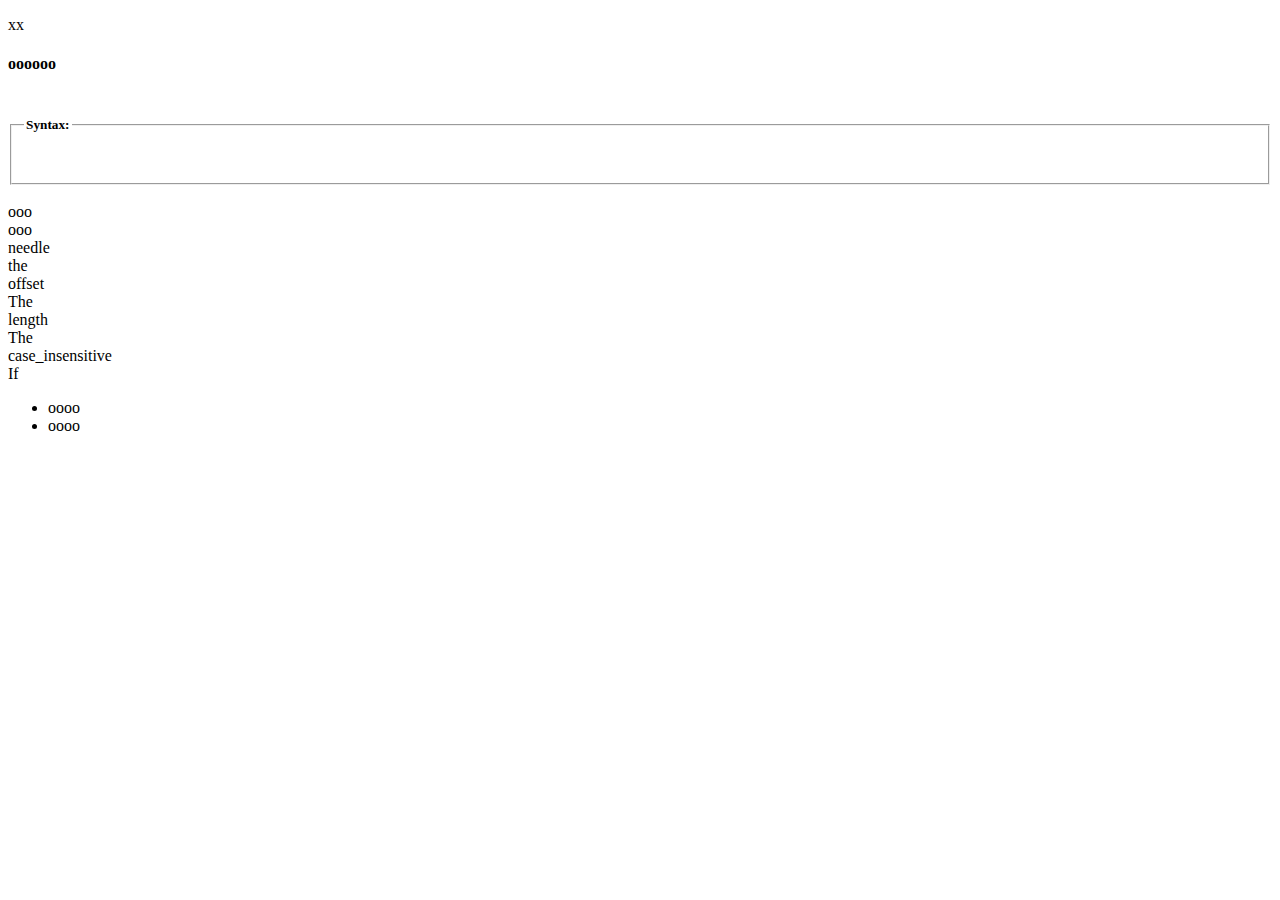
<file: template.html>
<!DOCTYPE html>
<html lang="en">
<head>
    <meta charset="UTF-8">
    <meta http-equiv="X-UA-Compatible" content="IE=edge">
    <meta name="viewport" content="width=device-width, initial-scale=1.0">
    <title>Document</title>
</head>
<body>
    <p class="xx">xx</p>

    <div class="page" id="xx">
        <h4>oooooo</h4>

        <fieldset>
            <legend><h5>Syntax:</h5></legend>
            <pre><code></code></pre>
        </fieldset><br>

        <div class="myTable">
            <span>ooo</span><div>ooo</div>
            <span>needle</span><div>the</div>
            <span>offset</span><div>The</div>
            <span>length</span><div>The</div>
            <span>case_insensitive</span><div>If</div>
        </div>

        <ul>
            <li>oooo</li>
            <li>oooo</li>
        </ul>
    </div>

    
    
</body>
</html>
</file>
<file: style.css>
/*
font-family: 'Baloo Bhaijaan 2', cursive;
font-family: 'Tajawal', sans-serif;
*/

:root {
    --code-font:'Inconsolata', monospace;
}

* {
    margin: 0;
    box-sizing: border-box;
    font-family: 'Baloo Bhaijaan 2', cursive, Arial, Helvetica, sans-serif;
    color: lightgray;
}

body {
    background-color: #23272E;
}

.main-container  {
    display: grid;
    width: 100%;
    min-height: 100vh;
    grid-template-columns: 250px 1fr;
}

aside {
    background-color: #1E2227;
    padding: 20px;
}

aside p {
    padding: 5px;
    margin: 0 5px;
    font-weight: bold;
    font-family: var(--code-font);
}

aside p:hover {
    cursor: pointer;
    background-color: #282C34;
    transform: scale(1.1);
}

.page {
    display: none;
    width: 100%;
    height: 100%;
    padding: 20px;
}

.viewer {
    display: block;
}
h2{
    margin-bottom: 20px;
}

code {
    display: grid;
    grid-template-columns: 20% 30% 50%;
   
}
code * {
    font-family: var(--code-font);
    margin-bottom: 20px;
}
code b {
    color: goldenrod;
}
code p {
    color: lightseagreen;
}
code span {
    display: flex;
    flex-wrap: wrap;
}

pre > code {
    font-family: var(--code-font);
}

#important span {
    color: indianred;
    font-family: var(--code-font);
    
}
h4 {
    color: skyblue;
    font-size: 1.2em;
    font-family: var(--code-font);
    padding-bottom: 20px;
    letter-spacing: 1.2px;
}
h5 {
    color: darkcyan;
}
#spesArg{
    display: inline;
    color: indianred;
    font-weight: bold;
}

fieldset {
    border-color: #69696980;
    border-radius: 4px;
    border-width: 3px;
}

fieldset code {
    color: tan;
}

h3 {
    letter-spacing: 1px;
    color:  indianred;
}

div.spacer{
    margin-bottom: 50px;
}
li {
    color: rosybrown;
}
.arrays-methods, .string-methods, .fileSystem-units, .global, .cookie_section, .session_section, .misc_section, .filters_section,.date_section{
    display: none;
    padding-left: 30px;

}
.arrays-methods p, .string-methods p {
    font-family: var(--code-font);
}

q {
    word-spacing: 4px;
    font-style: italic;
    font-weight: bold;
}

.arrays, .strings, .fileSystem, .super_globals, .cookies, ._SESSION, .misc_functions, .filters, .dateTime{
    display: flex;
    align-items: center;
    justify-content: space-between;
}

i {
    color: tan;
    border: none;
}

#_SESSION li {
    margin-bottom: 20px;
    color: #2E9598;
}
 .viktig {
     font-family: var(--code-font);
     font-weight: bold;
     display: inline;
     color: tomato;
 }

td {
    padding: 5px;
    padding-right: 30px;
    border-bottom: solid #69696980 1px;
}

th {
    text-align: left;
    color: tan;
    padding: 5px;

}

table {
    border: solid #69696980;
    border-radius: 4px;
    border-width: 3px;
}
</file>
<file: TABLE.css>
.myTable {
    display: grid;
    grid-template-columns: 1fr 4fr;
    text-align: left;
    width: 700px;
    margin: 30px auto;
}
.myTable span {
    color: rosybrown;
}

.myTable * {
    margin-bottom: 10px;
    border-bottom: solid 1px #69696950;
}

.myTable i , .myTable q, .myTable li, .myTable ul{
    border: none;
}
</file>
